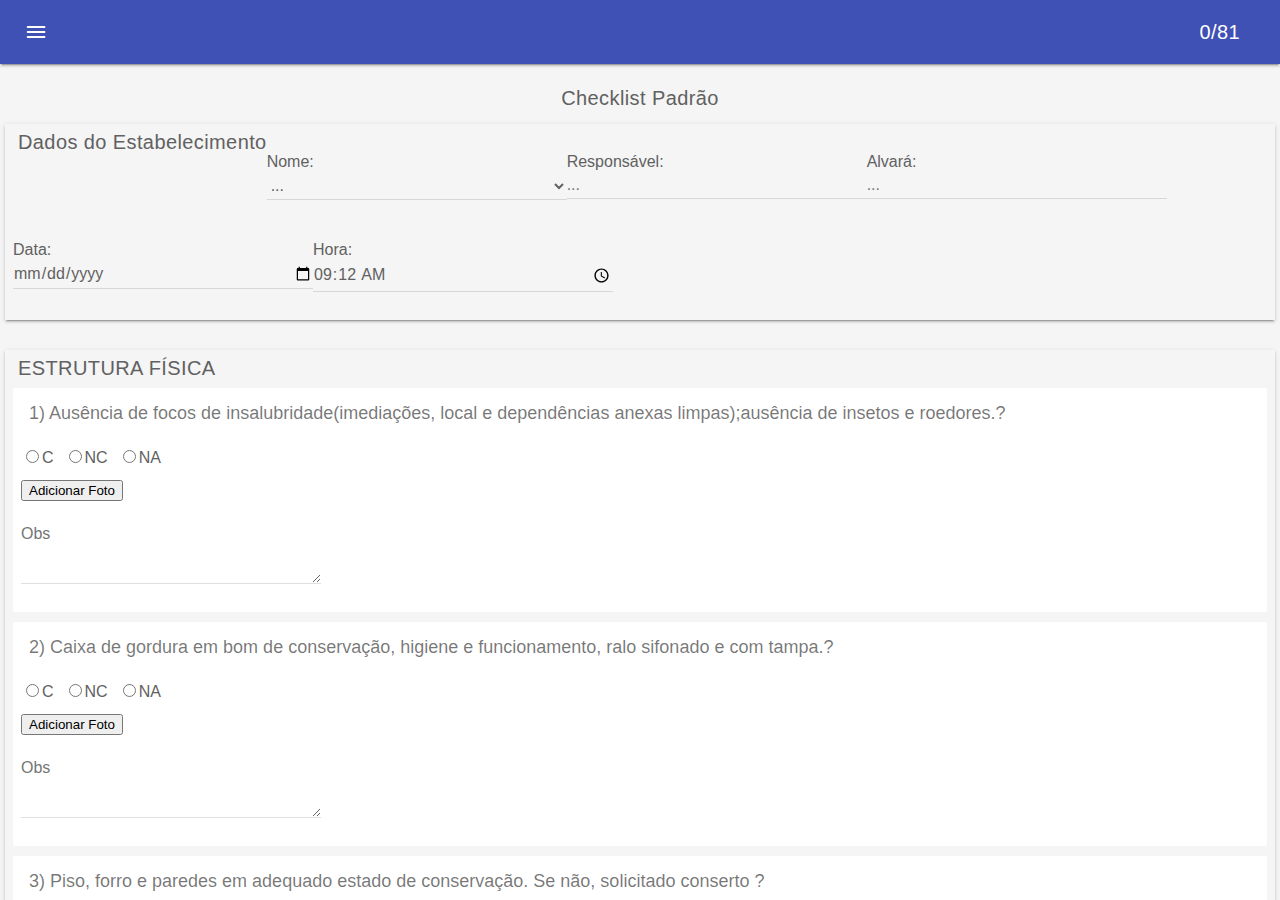
<file: checklist/index.html>
<!doctype html>
<html lang="pt-BR">
    <head>
        <meta charset="UTF-8">
        <meta name="viewport" content="width=device-width, initial-scale=1.0">
        <meta name="theme-color" content="#3f51b5">
	<meta name="mobile-web-app-capable" content="yes">
	<meta name=application-name content=Bellota>
        <title>Checklist</title>
        <link rel="stylesheet" href="https://fonts.googleapis.com/icon?family=Material+Icons">
        <link rel="stylesheet" href="css/material.min.css">
        <link rel="stylesheet" href="css/style.css">
        <link rel="manifest" href="manifest.json?v=5">
    </head>
    </head>
    <body class="mdl-demo mdl-color--grey-100 mdl-color-text--grey-700 mdl-base">
        <div class="mdl-layout mdl-js-layout mdl-layout--fixed-header">
		  <header class="mdl-layout__header">
			<div class="mdl-layout__header-row mdl-textfield--align-right">
			  <div class="mdl-layout-title mdl-layout-spacer" id="question-count">:)</div>
			</div>
		  </header>
		  <div class="mdl-layout__drawer">
			<span class="mdl-layout-title">Seções</span>
			<nav class="mdl-navigation nav-section-text" id="nav-sections"></nav>
		  </div>
        <main class="mdl-layout__content">
            <div class="mdl-layout__tab-panel is-active" id="overview">
				<center><h5 id="checklist-name"></h5></center>				
				<form name="checklist-questions" id="form-checklist">
					<div style="display:block; width:100%; text-align:center; margin-top:100px ">
					<div class="mdl-spinner mdl-js-spinner is-active is-upgraded" data-upgraded=",MaterialSpinner"><div class="mdl-spinner__layer mdl-spinner__layer-1"><div class="mdl-spinner__circle-clipper mdl-spinner__left"><div class="mdl-spinner__circle"></div></div><div class="mdl-spinner__gap-patch"><div class="mdl-spinner__circle"></div></div><div class="mdl-spinner__circle-clipper mdl-spinner__right"><div class="mdl-spinner__circle"></div></div></div><div class="mdl-spinner__layer mdl-spinner__layer-2"><div class="mdl-spinner__circle-clipper mdl-spinner__left"><div class="mdl-spinner__circle"></div></div><div class="mdl-spinner__gap-patch"><div class="mdl-spinner__circle"></div></div><div class="mdl-spinner__circle-clipper mdl-spinner__right"><div class="mdl-spinner__circle"></div></div></div><div class="mdl-spinner__layer mdl-spinner__layer-3"><div class="mdl-spinner__circle-clipper mdl-spinner__left"><div class="mdl-spinner__circle"></div></div><div class="mdl-spinner__gap-patch"><div class="mdl-spinner__circle"></div></div><div class="mdl-spinner__circle-clipper mdl-spinner__right"><div class="mdl-spinner__circle"></div></div></div><div class="mdl-spinner__layer mdl-spinner__layer-4"><div class="mdl-spinner__circle-clipper mdl-spinner__left"><div class="mdl-spinner__circle"></div></div><div class="mdl-spinner__gap-patch"><div class="mdl-spinner__circle"></div></div><div class="mdl-spinner__circle-clipper mdl-spinner__right"><div class="mdl-spinner__circle"></div></div></div></div>
					</div>					
				</form>
            </div>        
        </main>
        </div>
        <script defer src="js/material.min.js"></script>
        <script defer src="js/nunjucks.min.js"></script>
        <script defer src="js/jspdf.min.js"></script>
        <script defer src="js/jspdf.plugin.autotable.src.js"></script>
        <script defer src="js/main.js"></script>
        <script type="text/javascript">
            if('serviceWorker' in navigator){
            	navigator.serviceWorker.register('sw.js?v=2', {
            	}).then(function(reg) {
            		//document.getElementById('tesste').innerHTML = '-------> SUCCESS';
            	}, function(err) {
            		//document.getElementById('tesste').innerHTML = '-------> Faill';
            	});
            }
        </script>
    </body>
</html>
</file>
<file: checklist/css/style.css>
.section--center{
	margin:5px 5px 30px 5px;
}

.section--center .title{
	margin: 0 0 10px 5px;	
}

.mdl-card{
	margin-bottom: 10px;
	width: 100%;
}

.mdl-js-radio{
	margin-right: 10px;
}

.mdl-card__supporting-text {
	font-size: 18px;
}
</file>
<file: checklist/css/material.min.css>
/**
 * material-design-lite - Material Design Components in CSS, JS and HTML
 * @version v1.1.3
 * @license Apache-2.0
 * @copyright 2015 Google, Inc.
 * @link https://github.com/google/material-design-lite
 */
@charset "UTF-8";html{color:rgba(0,0,0,.87)}::-moz-selection{background:#b3d4fc;text-shadow:none}::selection{background:#b3d4fc;text-shadow:none}hr{display:block;height:1px;border:0;border-top:1px solid #ccc;margin:1em 0;padding:0}audio,canvas,iframe,img,svg,video{vertical-align:middle}fieldset{border:0;margin:0;padding:0}textarea{resize:vertical}.browserupgrade{margin:.2em 0;background:#ccc;color:#000;padding:.2em 0}.hidden{display:none!important}.visuallyhidden{border:0;clip:rect(0 0 0 0);height:1px;margin:-1px;overflow:hidden;padding:0;position:absolute;width:1px}.visuallyhidden.focusable:active,.visuallyhidden.focusable:focus{clip:auto;height:auto;margin:0;overflow:visible;position:static;width:auto}.invisible{visibility:hidden}.clearfix:before,.clearfix:after{content:" ";display:table}.clearfix:after{clear:both}@media print{*,*:before,*:after,*:first-letter{background:transparent!important;color:#000!important;box-shadow:none!important}a,a:visited{text-decoration:underline}a[href]:after{content:" (" attr(href)")"}abbr[title]:after{content:" (" attr(title)")"}a[href^="#"]:after,a[href^="javascript:"]:after{content:""}pre,blockquote{border:1px solid #999;page-break-inside:avoid}thead{display:table-header-group}tr,img{page-break-inside:avoid}img{max-width:100%!important}p,h2,h3{orphans:3;widows:3}h2,h3{page-break-after:avoid}}a,.mdl-accordion,.mdl-button,.mdl-card,.mdl-checkbox,.mdl-dropdown-menu,.mdl-icon-toggle,.mdl-item,.mdl-radio,.mdl-slider,.mdl-switch,.mdl-tabs__tab{-webkit-tap-highlight-color:transparent;-webkit-tap-highlight-color:rgba(255,255,255,0)}html{width:100%;height:100%;-ms-touch-action:manipulation;touch-action:manipulation}body{width:100%;min-height:100%;margin:0}main{display:block}*[hidden]{display:none!important}html,body{font-family:"Helvetica","Arial",sans-serif;font-size:14px;font-weight:400;line-height:20px}h1,h2,h3,h4,h5,h6,p{padding:0}h1 small,h2 small,h3 small,h4 small,h5 small,h6 small{font-family:"Roboto","Helvetica","Arial",sans-serif;font-weight:400;line-height:1.35;letter-spacing:-.02em;opacity:.54;font-size:.6em}h1{font-size:56px;line-height:1.35;letter-spacing:-.02em;margin:24px 0}h1,h2{font-family:"Roboto","Helvetica","Arial",sans-serif;font-weight:400}h2{font-size:45px;line-height:48px}h2,h3{margin:24px 0}h3{font-size:34px;line-height:40px}h3,h4{font-family:"Roboto","Helvetica","Arial",sans-serif;font-weight:400}h4{font-size:24px;line-height:32px;-moz-osx-font-smoothing:grayscale;margin:24px 0 16px}h5{font-size:20px;font-weight:500;line-height:1;letter-spacing:.02em}h5,h6{font-family:"Roboto","Helvetica","Arial",sans-serif;margin:24px 0 16px}h6{font-size:16px;letter-spacing:.04em}h6,p{font-weight:400;line-height:24px}p{font-size:14px;letter-spacing:0;margin:0 0 16px}a{color:#ff4081;font-weight:500}blockquote{font-family:"Roboto","Helvetica","Arial",sans-serif;position:relative;font-size:24px;font-weight:300;font-style:italic;line-height:1.35;letter-spacing:.08em}blockquote:before{position:absolute;left:-.5em;content:'“'}blockquote:after{content:'”';margin-left:-.05em}mark{background-color:#f4ff81}dt{font-weight:700}address{font-size:12px;line-height:1;font-style:normal}address,ul,ol{font-weight:400;letter-spacing:0}ul,ol{font-size:14px;line-height:24px}.mdl-typography--display-4,.mdl-typography--display-4-color-contrast{font-family:"Roboto","Helvetica","Arial",sans-serif;font-size:112px;font-weight:300;line-height:1;letter-spacing:-.04em}.mdl-typography--display-4-color-contrast{opacity:.54}.mdl-typography--display-3,.mdl-typography--display-3-color-contrast{font-family:"Roboto","Helvetica","Arial",sans-serif;font-size:56px;font-weight:400;line-height:1.35;letter-spacing:-.02em}.mdl-typography--display-3-color-contrast{opacity:.54}.mdl-typography--display-2,.mdl-typography--display-2-color-contrast{font-family:"Roboto","Helvetica","Arial",sans-serif;font-size:45px;font-weight:400;line-height:48px}.mdl-typography--display-2-color-contrast{opacity:.54}.mdl-typography--display-1,.mdl-typography--display-1-color-contrast{font-family:"Roboto","Helvetica","Arial",sans-serif;font-size:34px;font-weight:400;line-height:40px}.mdl-typography--display-1-color-contrast{opacity:.54}.mdl-typography--headline,.mdl-typography--headline-color-contrast{font-family:"Roboto","Helvetica","Arial",sans-serif;font-size:24px;font-weight:400;line-height:32px;-moz-osx-font-smoothing:grayscale}.mdl-typography--headline-color-contrast{opacity:.87}.mdl-typography--title,.mdl-typography--title-color-contrast{font-family:"Roboto","Helvetica","Arial",sans-serif;font-size:20px;font-weight:500;line-height:1;letter-spacing:.02em}.mdl-typography--title-color-contrast{opacity:.87}.mdl-typography--subhead,.mdl-typography--subhead-color-contrast{font-family:"Roboto","Helvetica","Arial",sans-serif;font-size:16px;font-weight:400;line-height:24px;letter-spacing:.04em}.mdl-typography--subhead-color-contrast{opacity:.87}.mdl-typography--body-2,.mdl-typography--body-2-color-contrast{font-size:14px;font-weight:700;line-height:24px;letter-spacing:0}.mdl-typography--body-2-color-contrast{opacity:.87}.mdl-typography--body-1,.mdl-typography--body-1-color-contrast{font-size:14px;font-weight:400;line-height:24px;letter-spacing:0}.mdl-typography--body-1-color-contrast{opacity:.87}.mdl-typography--body-2-force-preferred-font,.mdl-typography--body-2-force-preferred-font-color-contrast{font-family:"Roboto","Helvetica","Arial",sans-serif;font-size:14px;font-weight:500;line-height:24px;letter-spacing:0}.mdl-typography--body-2-force-preferred-font-color-contrast{opacity:.87}.mdl-typography--body-1-force-preferred-font,.mdl-typography--body-1-force-preferred-font-color-contrast{font-family:"Roboto","Helvetica","Arial",sans-serif;font-size:14px;font-weight:400;line-height:24px;letter-spacing:0}.mdl-typography--body-1-force-preferred-font-color-contrast{opacity:.87}.mdl-typography--caption,.mdl-typography--caption-force-preferred-font{font-size:12px;font-weight:400;line-height:1;letter-spacing:0}.mdl-typography--caption-force-preferred-font{font-family:"Roboto","Helvetica","Arial",sans-serif}.mdl-typography--caption-color-contrast,.mdl-typography--caption-force-preferred-font-color-contrast{font-size:12px;font-weight:400;line-height:1;letter-spacing:0;opacity:.54}.mdl-typography--caption-force-preferred-font-color-contrast,.mdl-typography--menu{font-family:"Roboto","Helvetica","Arial",sans-serif}.mdl-typography--menu{font-size:14px;font-weight:500;line-height:1;letter-spacing:0}.mdl-typography--menu-color-contrast{opacity:.87}.mdl-typography--menu-color-contrast,.mdl-typography--button,.mdl-typography--button-color-contrast{font-family:"Roboto","Helvetica","Arial",sans-serif;font-size:14px;font-weight:500;line-height:1;letter-spacing:0}.mdl-typography--button,.mdl-typography--button-color-contrast{text-transform:uppercase}.mdl-typography--button-color-contrast{opacity:.87}.mdl-typography--text-left{text-align:left}.mdl-typography--text-right{text-align:right}.mdl-typography--text-center{text-align:center}.mdl-typography--text-justify{text-align:justify}.mdl-typography--text-nowrap{white-space:nowrap}.mdl-typography--text-lowercase{text-transform:lowercase}.mdl-typography--text-uppercase{text-transform:uppercase}.mdl-typography--text-capitalize{text-transform:capitalize}.mdl-typography--font-thin{font-weight:200!important}.mdl-typography--font-light{font-weight:300!important}.mdl-typography--font-regular{font-weight:400!important}.mdl-typography--font-medium{font-weight:500!important}.mdl-typography--font-bold{font-weight:700!important}.mdl-typography--font-black{font-weight:900!important}.material-icons{font-family:'Material Icons';font-weight:400;font-style:normal;font-size:24px;line-height:1;letter-spacing:normal;text-transform:none;display:inline-block;word-wrap:normal;-moz-font-feature-settings:'liga';font-feature-settings:'liga';-webkit-font-feature-settings:'liga';-webkit-font-smoothing:antialiased}.mdl-color-text--red{color:#f44336 !important}.mdl-color--red{background-color:#f44336 !important}.mdl-color-text--red-50{color:#ffebee !important}.mdl-color--red-50{background-color:#ffebee !important}.mdl-color-text--red-100{color:#ffcdd2 !important}.mdl-color--red-100{background-color:#ffcdd2 !important}.mdl-color-text--red-200{color:#ef9a9a !important}.mdl-color--red-200{background-color:#ef9a9a !important}.mdl-color-text--red-300{color:#e57373 !important}.mdl-color--red-300{background-color:#e57373 !important}.mdl-color-text--red-400{color:#ef5350 !important}.mdl-color--red-400{background-color:#ef5350 !important}.mdl-color-text--red-500{color:#f44336 !important}.mdl-color--red-500{background-color:#f44336 !important}.mdl-color-text--red-600{color:#e53935 !important}.mdl-color--red-600{background-color:#e53935 !important}.mdl-color-text--red-700{color:#d32f2f !important}.mdl-color--red-700{background-color:#d32f2f !important}.mdl-color-text--red-800{color:#c62828 !important}.mdl-color--red-800{background-color:#c62828 !important}.mdl-color-text--red-900{color:#b71c1c !important}.mdl-color--red-900{background-color:#b71c1c !important}.mdl-color-text--red-A100{color:#ff8a80 !important}.mdl-color--red-A100{background-color:#ff8a80 !important}.mdl-color-text--red-A200{color:#ff5252 !important}.mdl-color--red-A200{background-color:#ff5252 !important}.mdl-color-text--red-A400{color:#ff1744 !important}.mdl-color--red-A400{background-color:#ff1744 !important}.mdl-color-text--red-A700{color:#d50000 !important}.mdl-color--red-A700{background-color:#d50000 !important}.mdl-color-text--pink{color:#e91e63 !important}.mdl-color--pink{background-color:#e91e63 !important}.mdl-color-text--pink-50{color:#fce4ec !important}.mdl-color--pink-50{background-color:#fce4ec !important}.mdl-color-text--pink-100{color:#f8bbd0 !important}.mdl-color--pink-100{background-color:#f8bbd0 !important}.mdl-color-text--pink-200{color:#f48fb1 !important}.mdl-color--pink-200{background-color:#f48fb1 !important}.mdl-color-text--pink-300{color:#f06292 !important}.mdl-color--pink-300{background-color:#f06292 !important}.mdl-color-text--pink-400{color:#ec407a !important}.mdl-color--pink-400{background-color:#ec407a !important}.mdl-color-text--pink-500{color:#e91e63 !important}.mdl-color--pink-500{background-color:#e91e63 !important}.mdl-color-text--pink-600{color:#d81b60 !important}.mdl-color--pink-600{background-color:#d81b60 !important}.mdl-color-text--pink-700{color:#c2185b !important}.mdl-color--pink-700{background-color:#c2185b !important}.mdl-color-text--pink-800{color:#ad1457 !important}.mdl-color--pink-800{background-color:#ad1457 !important}.mdl-color-text--pink-900{color:#880e4f !important}.mdl-color--pink-900{background-color:#880e4f !important}.mdl-color-text--pink-A100{color:#ff80ab !important}.mdl-color--pink-A100{background-color:#ff80ab !important}.mdl-color-text--pink-A200{color:#ff4081 !important}.mdl-color--pink-A200{background-color:#ff4081 !important}.mdl-color-text--pink-A400{color:#f50057 !important}.mdl-color--pink-A400{background-color:#f50057 !important}.mdl-color-text--pink-A700{color:#c51162 !important}.mdl-color--pink-A700{background-color:#c51162 !important}.mdl-color-text--purple{color:#9c27b0 !important}.mdl-color--purple{background-color:#9c27b0 !important}.mdl-color-text--purple-50{color:#f3e5f5 !important}.mdl-color--purple-50{background-color:#f3e5f5 !important}.mdl-color-text--purple-100{color:#e1bee7 !important}.mdl-color--purple-100{background-color:#e1bee7 !important}.mdl-color-text--purple-200{color:#ce93d8 !important}.mdl-color--purple-200{background-color:#ce93d8 !important}.mdl-color-text--purple-300{color:#ba68c8 !important}.mdl-color--purple-300{background-color:#ba68c8 !important}.mdl-color-text--purple-400{color:#ab47bc !important}.mdl-color--purple-400{background-color:#ab47bc !important}.mdl-color-text--purple-500{color:#9c27b0 !important}.mdl-color--purple-500{background-color:#9c27b0 !important}.mdl-color-text--purple-600{color:#8e24aa !important}.mdl-color--purple-600{background-color:#8e24aa !important}.mdl-color-text--purple-700{color:#7b1fa2 !important}.mdl-color--purple-700{background-color:#7b1fa2 !important}.mdl-color-text--purple-800{color:#6a1b9a !important}.mdl-color--purple-800{background-color:#6a1b9a !important}.mdl-color-text--purple-900{color:#4a148c !important}.mdl-color--purple-900{background-color:#4a148c !important}.mdl-color-text--purple-A100{color:#ea80fc !important}.mdl-color--purple-A100{background-color:#ea80fc !important}.mdl-color-text--purple-A200{color:#e040fb !important}.mdl-color--purple-A200{background-color:#e040fb !important}.mdl-color-text--purple-A400{color:#d500f9 !important}.mdl-color--purple-A400{background-color:#d500f9 !important}.mdl-color-text--purple-A700{color:#a0f !important}.mdl-color--purple-A700{background-color:#a0f !important}.mdl-color-text--deep-purple{color:#673ab7 !important}.mdl-color--deep-purple{background-color:#673ab7 !important}.mdl-color-text--deep-purple-50{color:#ede7f6 !important}.mdl-color--deep-purple-50{background-color:#ede7f6 !important}.mdl-color-text--deep-purple-100{color:#d1c4e9 !important}.mdl-color--deep-purple-100{background-color:#d1c4e9 !important}.mdl-color-text--deep-purple-200{color:#b39ddb !important}.mdl-color--deep-purple-200{background-color:#b39ddb !important}.mdl-color-text--deep-purple-300{color:#9575cd !important}.mdl-color--deep-purple-300{background-color:#9575cd !important}.mdl-color-text--deep-purple-400{color:#7e57c2 !important}.mdl-color--deep-purple-400{background-color:#7e57c2 !important}.mdl-color-text--deep-purple-500{color:#673ab7 !important}.mdl-color--deep-purple-500{background-color:#673ab7 !important}.mdl-color-text--deep-purple-600{color:#5e35b1 !important}.mdl-color--deep-purple-600{background-color:#5e35b1 !important}.mdl-color-text--deep-purple-700{color:#512da8 !important}.mdl-color--deep-purple-700{background-color:#512da8 !important}.mdl-color-text--deep-purple-800{color:#4527a0 !important}.mdl-color--deep-purple-800{background-color:#4527a0 !important}.mdl-color-text--deep-purple-900{color:#311b92 !important}.mdl-color--deep-purple-900{background-color:#311b92 !important}.mdl-color-text--deep-purple-A100{color:#b388ff !important}.mdl-color--deep-purple-A100{background-color:#b388ff !important}.mdl-color-text--deep-purple-A200{color:#7c4dff !important}.mdl-color--deep-purple-A200{background-color:#7c4dff !important}.mdl-color-text--deep-purple-A400{color:#651fff !important}.mdl-color--deep-purple-A400{background-color:#651fff !important}.mdl-color-text--deep-purple-A700{color:#6200ea !important}.mdl-color--deep-purple-A700{background-color:#6200ea !important}.mdl-color-text--indigo{color:#3f51b5 !important}.mdl-color--indigo{background-color:#3f51b5 !important}.mdl-color-text--indigo-50{color:#e8eaf6 !important}.mdl-color--indigo-50{background-color:#e8eaf6 !important}.mdl-color-text--indigo-100{color:#c5cae9 !important}.mdl-color--indigo-100{background-color:#c5cae9 !important}.mdl-color-text--indigo-200{color:#9fa8da !important}.mdl-color--indigo-200{background-color:#9fa8da !important}.mdl-color-text--indigo-300{color:#7986cb !important}.mdl-color--indigo-300{background-color:#7986cb !important}.mdl-color-text--indigo-400{color:#5c6bc0 !important}.mdl-color--indigo-400{background-color:#5c6bc0 !important}.mdl-color-text--indigo-500{color:#3f51b5 !important}.mdl-color--indigo-500{background-color:#3f51b5 !important}.mdl-color-text--indigo-600{color:#3949ab !important}.mdl-color--indigo-600{background-color:#3949ab !important}.mdl-color-text--indigo-700{color:#303f9f !important}.mdl-color--indigo-700{background-color:#303f9f !important}.mdl-color-text--indigo-800{color:#283593 !important}.mdl-color--indigo-800{background-color:#283593 !important}.mdl-color-text--indigo-900{color:#1a237e !important}.mdl-color--indigo-900{background-color:#1a237e !important}.mdl-color-text--indigo-A100{color:#8c9eff !important}.mdl-color--indigo-A100{background-color:#8c9eff !important}.mdl-color-text--indigo-A200{color:#536dfe !important}.mdl-color--indigo-A200{background-color:#536dfe !important}.mdl-color-text--indigo-A400{color:#3d5afe !important}.mdl-color--indigo-A400{background-color:#3d5afe !important}.mdl-color-text--indigo-A700{color:#304ffe !important}.mdl-color--indigo-A700{background-color:#304ffe !important}.mdl-color-text--blue{color:#2196f3 !important}.mdl-color--blue{background-color:#2196f3 !important}.mdl-color-text--blue-50{color:#e3f2fd !important}.mdl-color--blue-50{background-color:#e3f2fd !important}.mdl-color-text--blue-100{color:#bbdefb !important}.mdl-color--blue-100{background-color:#bbdefb !important}.mdl-color-text--blue-200{color:#90caf9 !important}.mdl-color--blue-200{background-color:#90caf9 !important}.mdl-color-text--blue-300{color:#64b5f6 !important}.mdl-color--blue-300{background-color:#64b5f6 !important}.mdl-color-text--blue-400{color:#42a5f5 !important}.mdl-color--blue-400{background-color:#42a5f5 !important}.mdl-color-text--blue-500{color:#2196f3 !important}.mdl-color--blue-500{background-color:#2196f3 !important}.mdl-color-text--blue-600{color:#1e88e5 !important}.mdl-color--blue-600{background-color:#1e88e5 !important}.mdl-color-text--blue-700{color:#1976d2 !important}.mdl-color--blue-700{background-color:#1976d2 !important}.mdl-color-text--blue-800{color:#1565c0 !important}.mdl-color--blue-800{background-color:#1565c0 !important}.mdl-color-text--blue-900{color:#0d47a1 !important}.mdl-color--blue-900{background-color:#0d47a1 !important}.mdl-color-text--blue-A100{color:#82b1ff !important}.mdl-color--blue-A100{background-color:#82b1ff !important}.mdl-color-text--blue-A200{color:#448aff !important}.mdl-color--blue-A200{background-color:#448aff !important}.mdl-color-text--blue-A400{color:#2979ff !important}.mdl-color--blue-A400{background-color:#2979ff !important}.mdl-color-text--blue-A700{color:#2962ff !important}.mdl-color--blue-A700{background-color:#2962ff !important}.mdl-color-text--light-blue{color:#03a9f4 !important}.mdl-color--light-blue{background-color:#03a9f4 !important}.mdl-color-text--light-blue-50{color:#e1f5fe !important}.mdl-color--light-blue-50{background-color:#e1f5fe !important}.mdl-color-text--light-blue-100{color:#b3e5fc !important}.mdl-color--light-blue-100{background-color:#b3e5fc !important}.mdl-color-text--light-blue-200{color:#81d4fa !important}.mdl-color--light-blue-200{background-color:#81d4fa !important}.mdl-color-text--light-blue-300{color:#4fc3f7 !important}.mdl-color--light-blue-300{background-color:#4fc3f7 !important}.mdl-color-text--light-blue-400{color:#29b6f6 !important}.mdl-color--light-blue-400{background-color:#29b6f6 !important}.mdl-color-text--light-blue-500{color:#03a9f4 !important}.mdl-color--light-blue-500{background-color:#03a9f4 !important}.mdl-color-text--light-blue-600{color:#039be5 !important}.mdl-color--light-blue-600{background-color:#039be5 !important}.mdl-color-text--light-blue-700{color:#0288d1 !important}.mdl-color--light-blue-700{background-color:#0288d1 !important}.mdl-color-text--light-blue-800{color:#0277bd !important}.mdl-color--light-blue-800{background-color:#0277bd !important}.mdl-color-text--light-blue-900{color:#01579b !important}.mdl-color--light-blue-900{background-color:#01579b !important}.mdl-color-text--light-blue-A100{color:#80d8ff !important}.mdl-color--light-blue-A100{background-color:#80d8ff !important}.mdl-color-text--light-blue-A200{color:#40c4ff !important}.mdl-color--light-blue-A200{background-color:#40c4ff !important}.mdl-color-text--light-blue-A400{color:#00b0ff !important}.mdl-color--light-blue-A400{background-color:#00b0ff !important}.mdl-color-text--light-blue-A700{color:#0091ea !important}.mdl-color--light-blue-A700{background-color:#0091ea !important}.mdl-color-text--cyan{color:#00bcd4 !important}.mdl-color--cyan{background-color:#00bcd4 !important}.mdl-color-text--cyan-50{color:#e0f7fa !important}.mdl-color--cyan-50{background-color:#e0f7fa !important}.mdl-color-text--cyan-100{color:#b2ebf2 !important}.mdl-color--cyan-100{background-color:#b2ebf2 !important}.mdl-color-text--cyan-200{color:#80deea !important}.mdl-color--cyan-200{background-color:#80deea !important}.mdl-color-text--cyan-300{color:#4dd0e1 !important}.mdl-color--cyan-300{background-color:#4dd0e1 !important}.mdl-color-text--cyan-400{color:#26c6da !important}.mdl-color--cyan-400{background-color:#26c6da !important}.mdl-color-text--cyan-500{color:#00bcd4 !important}.mdl-color--cyan-500{background-color:#00bcd4 !important}.mdl-color-text--cyan-600{color:#00acc1 !important}.mdl-color--cyan-600{background-color:#00acc1 !important}.mdl-color-text--cyan-700{color:#0097a7 !important}.mdl-color--cyan-700{background-color:#0097a7 !important}.mdl-color-text--cyan-800{color:#00838f !important}.mdl-color--cyan-800{background-color:#00838f !important}.mdl-color-text--cyan-900{color:#006064 !important}.mdl-color--cyan-900{background-color:#006064 !important}.mdl-color-text--cyan-A100{color:#84ffff !important}.mdl-color--cyan-A100{background-color:#84ffff !important}.mdl-color-text--cyan-A200{color:#18ffff !important}.mdl-color--cyan-A200{background-color:#18ffff !important}.mdl-color-text--cyan-A400{color:#00e5ff !important}.mdl-color--cyan-A400{background-color:#00e5ff !important}.mdl-color-text--cyan-A700{color:#00b8d4 !important}.mdl-color--cyan-A700{background-color:#00b8d4 !important}.mdl-color-text--teal{color:#009688 !important}.mdl-color--teal{background-color:#009688 !important}.mdl-color-text--teal-50{color:#e0f2f1 !important}.mdl-color--teal-50{background-color:#e0f2f1 !important}.mdl-color-text--teal-100{color:#b2dfdb !important}.mdl-color--teal-100{background-color:#b2dfdb !important}.mdl-color-text--teal-200{color:#80cbc4 !important}.mdl-color--teal-200{background-color:#80cbc4 !important}.mdl-color-text--teal-300{color:#4db6ac !important}.mdl-color--teal-300{background-color:#4db6ac !important}.mdl-color-text--teal-400{color:#26a69a !important}.mdl-color--teal-400{background-color:#26a69a !important}.mdl-color-text--teal-500{color:#009688 !important}.mdl-color--teal-500{background-color:#009688 !important}.mdl-color-text--teal-600{color:#00897b !important}.mdl-color--teal-600{background-color:#00897b !important}.mdl-color-text--teal-700{color:#00796b !important}.mdl-color--teal-700{background-color:#00796b !important}.mdl-color-text--teal-800{color:#00695c !important}.mdl-color--teal-800{background-color:#00695c !important}.mdl-color-text--teal-900{color:#004d40 !important}.mdl-color--teal-900{background-color:#004d40 !important}.mdl-color-text--teal-A100{color:#a7ffeb !important}.mdl-color--teal-A100{background-color:#a7ffeb !important}.mdl-color-text--teal-A200{color:#64ffda !important}.mdl-color--teal-A200{background-color:#64ffda !important}.mdl-color-text--teal-A400{color:#1de9b6 !important}.mdl-color--teal-A400{background-color:#1de9b6 !important}.mdl-color-text--teal-A700{color:#00bfa5 !important}.mdl-color--teal-A700{background-color:#00bfa5 !important}.mdl-color-text--green{color:#4caf50 !important}.mdl-color--green{background-color:#4caf50 !important}.mdl-color-text--green-50{color:#e8f5e9 !important}.mdl-color--green-50{background-color:#e8f5e9 !important}.mdl-color-text--green-100{color:#c8e6c9 !important}.mdl-color--green-100{background-color:#c8e6c9 !important}.mdl-color-text--green-200{color:#a5d6a7 !important}.mdl-color--green-200{background-color:#a5d6a7 !important}.mdl-color-text--green-300{color:#81c784 !important}.mdl-color--green-300{background-color:#81c784 !important}.mdl-color-text--green-400{color:#66bb6a !important}.mdl-color--green-400{background-color:#66bb6a !important}.mdl-color-text--green-500{color:#4caf50 !important}.mdl-color--green-500{background-color:#4caf50 !important}.mdl-color-text--green-600{color:#43a047 !important}.mdl-color--green-600{background-color:#43a047 !important}.mdl-color-text--green-700{color:#388e3c !important}.mdl-color--green-700{background-color:#388e3c !important}.mdl-color-text--green-800{color:#2e7d32 !important}.mdl-color--green-800{background-color:#2e7d32 !important}.mdl-color-text--green-900{color:#1b5e20 !important}.mdl-color--green-900{background-color:#1b5e20 !important}.mdl-color-text--green-A100{color:#b9f6ca !important}.mdl-color--green-A100{background-color:#b9f6ca !important}.mdl-color-text--green-A200{color:#69f0ae !important}.mdl-color--green-A200{background-color:#69f0ae !important}.mdl-color-text--green-A400{color:#00e676 !important}.mdl-color--green-A400{background-color:#00e676 !important}.mdl-color-text--green-A700{color:#00c853 !important}.mdl-color--green-A700{background-color:#00c853 !important}.mdl-color-text--light-green{color:#8bc34a !important}.mdl-color--light-green{background-color:#8bc34a !important}.mdl-color-text--light-green-50{color:#f1f8e9 !important}.mdl-color--light-green-50{background-color:#f1f8e9 !important}.mdl-color-text--light-green-100{color:#dcedc8 !important}.mdl-color--light-green-100{background-color:#dcedc8 !important}.mdl-color-text--light-green-200{color:#c5e1a5 !important}.mdl-color--light-green-200{background-color:#c5e1a5 !important}.mdl-color-text--light-green-300{color:#aed581 !important}.mdl-color--light-green-300{background-color:#aed581 !important}.mdl-color-text--light-green-400{color:#9ccc65 !important}.mdl-color--light-green-400{background-color:#9ccc65 !important}.mdl-color-text--light-green-500{color:#8bc34a !important}.mdl-color--light-green-500{background-color:#8bc34a !important}.mdl-color-text--light-green-600{color:#7cb342 !important}.mdl-color--light-green-600{background-color:#7cb342 !important}.mdl-color-text--light-green-700{color:#689f38 !important}.mdl-color--light-green-700{background-color:#689f38 !important}.mdl-color-text--light-green-800{color:#558b2f !important}.mdl-color--light-green-800{background-color:#558b2f !important}.mdl-color-text--light-green-900{color:#33691e !important}.mdl-color--light-green-900{background-color:#33691e !important}.mdl-color-text--light-green-A100{color:#ccff90 !important}.mdl-color--light-green-A100{background-color:#ccff90 !important}.mdl-color-text--light-green-A200{color:#b2ff59 !important}.mdl-color--light-green-A200{background-color:#b2ff59 !important}.mdl-color-text--light-green-A400{color:#76ff03 !important}.mdl-color--light-green-A400{background-color:#76ff03 !important}.mdl-color-text--light-green-A700{color:#64dd17 !important}.mdl-color--light-green-A700{background-color:#64dd17 !important}.mdl-color-text--lime{color:#cddc39 !important}.mdl-color--lime{background-color:#cddc39 !important}.mdl-color-text--lime-50{color:#f9fbe7 !important}.mdl-color--lime-50{background-color:#f9fbe7 !important}.mdl-color-text--lime-100{color:#f0f4c3 !important}.mdl-color--lime-100{background-color:#f0f4c3 !important}.mdl-color-text--lime-200{color:#e6ee9c !important}.mdl-color--lime-200{background-color:#e6ee9c !important}.mdl-color-text--lime-300{color:#dce775 !important}.mdl-color--lime-300{background-color:#dce775 !important}.mdl-color-text--lime-400{color:#d4e157 !important}.mdl-color--lime-400{background-color:#d4e157 !important}.mdl-color-text--lime-500{color:#cddc39 !important}.mdl-color--lime-500{background-color:#cddc39 !important}.mdl-color-text--lime-600{color:#c0ca33 !important}.mdl-color--lime-600{background-color:#c0ca33 !important}.mdl-color-text--lime-700{color:#afb42b !important}.mdl-color--lime-700{background-color:#afb42b !important}.mdl-color-text--lime-800{color:#9e9d24 !important}.mdl-color--lime-800{background-color:#9e9d24 !important}.mdl-color-text--lime-900{color:#827717 !important}.mdl-color--lime-900{background-color:#827717 !important}.mdl-color-text--lime-A100{color:#f4ff81 !important}.mdl-color--lime-A100{background-color:#f4ff81 !important}.mdl-color-text--lime-A200{color:#eeff41 !important}.mdl-color--lime-A200{background-color:#eeff41 !important}.mdl-color-text--lime-A400{color:#c6ff00 !important}.mdl-color--lime-A400{background-color:#c6ff00 !important}.mdl-color-text--lime-A700{color:#aeea00 !important}.mdl-color--lime-A700{background-color:#aeea00 !important}.mdl-color-text--yellow{color:#ffeb3b !important}.mdl-color--yellow{background-color:#ffeb3b !important}.mdl-color-text--yellow-50{color:#fffde7 !important}.mdl-color--yellow-50{background-color:#fffde7 !important}.mdl-color-text--yellow-100{color:#fff9c4 !important}.mdl-color--yellow-100{background-color:#fff9c4 !important}.mdl-color-text--yellow-200{color:#fff59d !important}.mdl-color--yellow-200{background-color:#fff59d !important}.mdl-color-text--yellow-300{color:#fff176 !important}.mdl-color--yellow-300{background-color:#fff176 !important}.mdl-color-text--yellow-400{color:#ffee58 !important}.mdl-color--yellow-400{background-color:#ffee58 !important}.mdl-color-text--yellow-500{color:#ffeb3b !important}.mdl-color--yellow-500{background-color:#ffeb3b !important}.mdl-color-text--yellow-600{color:#fdd835 !important}.mdl-color--yellow-600{background-color:#fdd835 !important}.mdl-color-text--yellow-700{color:#fbc02d !important}.mdl-color--yellow-700{background-color:#fbc02d !important}.mdl-color-text--yellow-800{color:#f9a825 !important}.mdl-color--yellow-800{background-color:#f9a825 !important}.mdl-color-text--yellow-900{color:#f57f17 !important}.mdl-color--yellow-900{background-color:#f57f17 !important}.mdl-color-text--yellow-A100{color:#ffff8d !important}.mdl-color--yellow-A100{background-color:#ffff8d !important}.mdl-color-text--yellow-A200{color:#ff0 !important}.mdl-color--yellow-A200{background-color:#ff0 !important}.mdl-color-text--yellow-A400{color:#ffea00 !important}.mdl-color--yellow-A400{background-color:#ffea00 !important}.mdl-color-text--yellow-A700{color:#ffd600 !important}.mdl-color--yellow-A700{background-color:#ffd600 !important}.mdl-color-text--amber{color:#ffc107 !important}.mdl-color--amber{background-color:#ffc107 !important}.mdl-color-text--amber-50{color:#fff8e1 !important}.mdl-color--amber-50{background-color:#fff8e1 !important}.mdl-color-text--amber-100{color:#ffecb3 !important}.mdl-color--amber-100{background-color:#ffecb3 !important}.mdl-color-text--amber-200{color:#ffe082 !important}.mdl-color--amber-200{background-color:#ffe082 !important}.mdl-color-text--amber-300{color:#ffd54f !important}.mdl-color--amber-300{background-color:#ffd54f !important}.mdl-color-text--amber-400{color:#ffca28 !important}.mdl-color--amber-400{background-color:#ffca28 !important}.mdl-color-text--amber-500{color:#ffc107 !important}.mdl-color--amber-500{background-color:#ffc107 !important}.mdl-color-text--amber-600{color:#ffb300 !important}.mdl-color--amber-600{background-color:#ffb300 !important}.mdl-color-text--amber-700{color:#ffa000 !important}.mdl-color--amber-700{background-color:#ffa000 !important}.mdl-color-text--amber-800{color:#ff8f00 !important}.mdl-color--amber-800{background-color:#ff8f00 !important}.mdl-color-text--amber-900{color:#ff6f00 !important}.mdl-color--amber-900{background-color:#ff6f00 !important}.mdl-color-text--amber-A100{color:#ffe57f !important}.mdl-color--amber-A100{background-color:#ffe57f !important}.mdl-color-text--amber-A200{color:#ffd740 !important}.mdl-color--amber-A200{background-color:#ffd740 !important}.mdl-color-text--amber-A400{color:#ffc400 !important}.mdl-color--amber-A400{background-color:#ffc400 !important}.mdl-color-text--amber-A700{color:#ffab00 !important}.mdl-color--amber-A700{background-color:#ffab00 !important}.mdl-color-text--orange{color:#ff9800 !important}.mdl-color--orange{background-color:#ff9800 !important}.mdl-color-text--orange-50{color:#fff3e0 !important}.mdl-color--orange-50{background-color:#fff3e0 !important}.mdl-color-text--orange-100{color:#ffe0b2 !important}.mdl-color--orange-100{background-color:#ffe0b2 !important}.mdl-color-text--orange-200{color:#ffcc80 !important}.mdl-color--orange-200{background-color:#ffcc80 !important}.mdl-color-text--orange-300{color:#ffb74d !important}.mdl-color--orange-300{background-color:#ffb74d !important}.mdl-color-text--orange-400{color:#ffa726 !important}.mdl-color--orange-400{background-color:#ffa726 !important}.mdl-color-text--orange-500{color:#ff9800 !important}.mdl-color--orange-500{background-color:#ff9800 !important}.mdl-color-text--orange-600{color:#fb8c00 !important}.mdl-color--orange-600{background-color:#fb8c00 !important}.mdl-color-text--orange-700{color:#f57c00 !important}.mdl-color--orange-700{background-color:#f57c00 !important}.mdl-color-text--orange-800{color:#ef6c00 !important}.mdl-color--orange-800{background-color:#ef6c00 !important}.mdl-color-text--orange-900{color:#e65100 !important}.mdl-color--orange-900{background-color:#e65100 !important}.mdl-color-text--orange-A100{color:#ffd180 !important}.mdl-color--orange-A100{background-color:#ffd180 !important}.mdl-color-text--orange-A200{color:#ffab40 !important}.mdl-color--orange-A200{background-color:#ffab40 !important}.mdl-color-text--orange-A400{color:#ff9100 !important}.mdl-color--orange-A400{background-color:#ff9100 !important}.mdl-color-text--orange-A700{color:#ff6d00 !important}.mdl-color--orange-A700{background-color:#ff6d00 !important}.mdl-color-text--deep-orange{color:#ff5722 !important}.mdl-color--deep-orange{background-color:#ff5722 !important}.mdl-color-text--deep-orange-50{color:#fbe9e7 !important}.mdl-color--deep-orange-50{background-color:#fbe9e7 !important}.mdl-color-text--deep-orange-100{color:#ffccbc !important}.mdl-color--deep-orange-100{background-color:#ffccbc !important}.mdl-color-text--deep-orange-200{color:#ffab91 !important}.mdl-color--deep-orange-200{background-color:#ffab91 !important}.mdl-color-text--deep-orange-300{color:#ff8a65 !important}.mdl-color--deep-orange-300{background-color:#ff8a65 !important}.mdl-color-text--deep-orange-400{color:#ff7043 !important}.mdl-color--deep-orange-400{background-color:#ff7043 !important}.mdl-color-text--deep-orange-500{color:#ff5722 !important}.mdl-color--deep-orange-500{background-color:#ff5722 !important}.mdl-color-text--deep-orange-600{color:#f4511e !important}.mdl-color--deep-orange-600{background-color:#f4511e !important}.mdl-color-text--deep-orange-700{color:#e64a19 !important}.mdl-color--deep-orange-700{background-color:#e64a19 !important}.mdl-color-text--deep-orange-800{color:#d84315 !important}.mdl-color--deep-orange-800{background-color:#d84315 !important}.mdl-color-text--deep-orange-900{color:#bf360c !important}.mdl-color--deep-orange-900{background-color:#bf360c !important}.mdl-color-text--deep-orange-A100{color:#ff9e80 !important}.mdl-color--deep-orange-A100{background-color:#ff9e80 !important}.mdl-color-text--deep-orange-A200{color:#ff6e40 !important}.mdl-color--deep-orange-A200{background-color:#ff6e40 !important}.mdl-color-text--deep-orange-A400{color:#ff3d00 !important}.mdl-color--deep-orange-A400{background-color:#ff3d00 !important}.mdl-color-text--deep-orange-A700{color:#dd2c00 !important}.mdl-color--deep-orange-A700{background-color:#dd2c00 !important}.mdl-color-text--brown{color:#795548 !important}.mdl-color--brown{background-color:#795548 !important}.mdl-color-text--brown-50{color:#efebe9 !important}.mdl-color--brown-50{background-color:#efebe9 !important}.mdl-color-text--brown-100{color:#d7ccc8 !important}.mdl-color--brown-100{background-color:#d7ccc8 !important}.mdl-color-text--brown-200{color:#bcaaa4 !important}.mdl-color--brown-200{background-color:#bcaaa4 !important}.mdl-color-text--brown-300{color:#a1887f !important}.mdl-color--brown-300{background-color:#a1887f !important}.mdl-color-text--brown-400{color:#8d6e63 !important}.mdl-color--brown-400{background-color:#8d6e63 !important}.mdl-color-text--brown-500{color:#795548 !important}.mdl-color--brown-500{background-color:#795548 !important}.mdl-color-text--brown-600{color:#6d4c41 !important}.mdl-color--brown-600{background-color:#6d4c41 !important}.mdl-color-text--brown-700{color:#5d4037 !important}.mdl-color--brown-700{background-color:#5d4037 !important}.mdl-color-text--brown-800{color:#4e342e !important}.mdl-color--brown-800{background-color:#4e342e !important}.mdl-color-text--brown-900{color:#3e2723 !important}.mdl-color--brown-900{background-color:#3e2723 !important}.mdl-color-text--grey{color:#9e9e9e !important}.mdl-color--grey{background-color:#9e9e9e !important}.mdl-color-text--grey-50{color:#fafafa !important}.mdl-color--grey-50{background-color:#fafafa !important}.mdl-color-text--grey-100{color:#f5f5f5 !important}.mdl-color--grey-100{background-color:#f5f5f5 !important}.mdl-color-text--grey-200{color:#eee !important}.mdl-color--grey-200{background-color:#eee !important}.mdl-color-text--grey-300{color:#e0e0e0 !important}.mdl-color--grey-300{background-color:#e0e0e0 !important}.mdl-color-text--grey-400{color:#bdbdbd !important}.mdl-color--grey-400{background-color:#bdbdbd !important}.mdl-color-text--grey-500{color:#9e9e9e !important}.mdl-color--grey-500{background-color:#9e9e9e !important}.mdl-color-text--grey-600{color:#757575 !important}.mdl-color--grey-600{background-color:#757575 !important}.mdl-color-text--grey-700{color:#616161 !important}.mdl-color--grey-700{background-color:#616161 !important}.mdl-color-text--grey-800{color:#424242 !important}.mdl-color--grey-800{background-color:#424242 !important}.mdl-color-text--grey-900{color:#212121 !important}.mdl-color--grey-900{background-color:#212121 !important}.mdl-color-text--blue-grey{color:#607d8b !important}.mdl-color--blue-grey{background-color:#607d8b !important}.mdl-color-text--blue-grey-50{color:#eceff1 !important}.mdl-color--blue-grey-50{background-color:#eceff1 !important}.mdl-color-text--blue-grey-100{color:#cfd8dc !important}.mdl-color--blue-grey-100{background-color:#cfd8dc !important}.mdl-color-text--blue-grey-200{color:#b0bec5 !important}.mdl-color--blue-grey-200{background-color:#b0bec5 !important}.mdl-color-text--blue-grey-300{color:#90a4ae !important}.mdl-color--blue-grey-300{background-color:#90a4ae !important}.mdl-color-text--blue-grey-400{color:#78909c !important}.mdl-color--blue-grey-400{background-color:#78909c !important}.mdl-color-text--blue-grey-500{color:#607d8b !important}.mdl-color--blue-grey-500{background-color:#607d8b !important}.mdl-color-text--blue-grey-600{color:#546e7a !important}.mdl-color--blue-grey-600{background-color:#546e7a !important}.mdl-color-text--blue-grey-700{color:#455a64 !important}.mdl-color--blue-grey-700{background-color:#455a64 !important}.mdl-color-text--blue-grey-800{color:#37474f !important}.mdl-color--blue-grey-800{background-color:#37474f !important}.mdl-color-text--blue-grey-900{color:#263238 !important}.mdl-color--blue-grey-900{background-color:#263238 !important}.mdl-color--black{background-color:#000 !important}.mdl-color-text--black{color:#000 !important}.mdl-color--white{background-color:#fff !important}.mdl-color-text--white{color:#fff !important}.mdl-color--primary{background-color:#3f51b5 !important}.mdl-color--primary-contrast{background-color:#fff !important}.mdl-color--primary-dark{background-color:#303f9f !important}.mdl-color--accent{background-color:#ff4081 !important}.mdl-color--accent-contrast{background-color:#fff !important}.mdl-color-text--primary{color:#3f51b5 !important}.mdl-color-text--primary-contrast{color:#fff !important}.mdl-color-text--primary-dark{color:#303f9f !important}.mdl-color-text--accent{color:#ff4081 !important}.mdl-color-text--accent-contrast{color:#fff !important}.mdl-ripple{background:#000;border-radius:50%;height:50px;left:0;opacity:0;pointer-events:none;position:absolute;top:0;-webkit-transform:translate(-50%,-50%);transform:translate(-50%,-50%);width:50px;overflow:hidden}.mdl-ripple.is-animating{transition:transform .3s cubic-bezier(0,0,.2,1),width .3s cubic-bezier(0,0,.2,1),height .3s cubic-bezier(0,0,.2,1),opacity .6s cubic-bezier(0,0,.2,1);transition:transform .3s cubic-bezier(0,0,.2,1),width .3s cubic-bezier(0,0,.2,1),height .3s cubic-bezier(0,0,.2,1),opacity .6s cubic-bezier(0,0,.2,1),-webkit-transform .3s cubic-bezier(0,0,.2,1)}.mdl-ripple.is-visible{opacity:.3}.mdl-animation--default,.mdl-animation--fast-out-slow-in{transition-timing-function:cubic-bezier(.4,0,.2,1)}.mdl-animation--linear-out-slow-in{transition-timing-function:cubic-bezier(0,0,.2,1)}.mdl-animation--fast-out-linear-in{transition-timing-function:cubic-bezier(.4,0,1,1)}.mdl-badge{position:relative;white-space:nowrap;margin-right:24px}.mdl-badge:not([data-badge]){margin-right:auto}.mdl-badge[data-badge]:after{content:attr(data-badge);display:-webkit-flex;display:-ms-flexbox;display:flex;-webkit-flex-direction:row;-ms-flex-direction:row;flex-direction:row;-webkit-flex-wrap:wrap;-ms-flex-wrap:wrap;flex-wrap:wrap;-webkit-justify-content:center;-ms-flex-pack:center;justify-content:center;-webkit-align-content:center;-ms-flex-line-pack:center;align-content:center;-webkit-align-items:center;-ms-flex-align:center;align-items:center;position:absolute;top:-11px;right:-24px;font-family:"Roboto","Helvetica","Arial",sans-serif;font-weight:600;font-size:12px;width:22px;height:22px;border-radius:50%;background:#ff4081;color:#fff}.mdl-button .mdl-badge[data-badge]:after{top:-10px;right:-5px}.mdl-badge.mdl-badge--no-background[data-badge]:after{color:#ff4081;background:rgba(255,255,255,.2);box-shadow:0 0 1px gray}.mdl-badge.mdl-badge--overlap{margin-right:10px}.mdl-badge.mdl-badge--overlap:after{right:-10px}.mdl-button{background:0 0;border:none;border-radius:2px;color:#000;position:relative;height:36px;margin:0;min-width:64px;padding:0 16px;display:inline-block;font-family:"Roboto","Helvetica","Arial",sans-serif;font-size:14px;font-weight:500;text-transform:uppercase;letter-spacing:0;overflow:hidden;will-change:box-shadow;transition:box-shadow .2s cubic-bezier(.4,0,1,1),background-color .2s cubic-bezier(.4,0,.2,1),color .2s cubic-bezier(.4,0,.2,1);outline:none;cursor:pointer;text-decoration:none;text-align:center;line-height:36px;vertical-align:middle}.mdl-button::-moz-focus-inner{border:0}.mdl-button:hover{background-color:rgba(158,158,158,.2)}.mdl-button:focus:not(:active){background-color:rgba(0,0,0,.12)}.mdl-button:active{background-color:rgba(158,158,158,.4)}.mdl-button.mdl-button--colored{color:#3f51b5}.mdl-button.mdl-button--colored:focus:not(:active){background-color:rgba(0,0,0,.12)}input.mdl-button[type="submit"]{-webkit-appearance:none}.mdl-button--raised{background:rgba(158,158,158,.2);box-shadow:0 2px 2px 0 rgba(0,0,0,.14),0 3px 1px -2px rgba(0,0,0,.2),0 1px 5px 0 rgba(0,0,0,.12)}.mdl-button--raised:active{box-shadow:0 4px 5px 0 rgba(0,0,0,.14),0 1px 10px 0 rgba(0,0,0,.12),0 2px 4px -1px rgba(0,0,0,.2);background-color:rgba(158,158,158,.4)}.mdl-button--raised:focus:not(:active){box-shadow:0 0 8px rgba(0,0,0,.18),0 8px 16px rgba(0,0,0,.36);background-color:rgba(158,158,158,.4)}.mdl-button--raised.mdl-button--colored{background:#3f51b5;color:#fff}.mdl-button--raised.mdl-button--colored:hover{background-color:#3f51b5}.mdl-button--raised.mdl-button--colored:active{background-color:#3f51b5}.mdl-button--raised.mdl-button--colored:focus:not(:active){background-color:#3f51b5}.mdl-button--raised.mdl-button--colored .mdl-ripple{background:#fff}.mdl-button--fab{border-radius:50%;font-size:24px;height:56px;margin:auto;min-width:56px;width:56px;padding:0;overflow:hidden;background:rgba(158,158,158,.2);box-shadow:0 1px 1.5px 0 rgba(0,0,0,.12),0 1px 1px 0 rgba(0,0,0,.24);position:relative;line-height:normal}.mdl-button--fab .material-icons{position:absolute;top:50%;left:50%;-webkit-transform:translate(-12px,-12px);transform:translate(-12px,-12px);line-height:24px;width:24px}.mdl-button--fab.mdl-button--mini-fab{height:40px;min-width:40px;width:40px}.mdl-button--fab .mdl-button__ripple-container{border-radius:50%;-webkit-mask-image:-webkit-radial-gradient(circle,#fff,#000)}.mdl-button--fab:active{box-shadow:0 4px 5px 0 rgba(0,0,0,.14),0 1px 10px 0 rgba(0,0,0,.12),0 2px 4px -1px rgba(0,0,0,.2);background-color:rgba(158,158,158,.4)}.mdl-button--fab:focus:not(:active){box-shadow:0 0 8px rgba(0,0,0,.18),0 8px 16px rgba(0,0,0,.36);background-color:rgba(158,158,158,.4)}.mdl-button--fab.mdl-button--colored{background:#ff4081;color:#fff}.mdl-button--fab.mdl-button--colored:hover{background-color:#ff4081}.mdl-button--fab.mdl-button--colored:focus:not(:active){background-color:#ff4081}.mdl-button--fab.mdl-button--colored:active{background-color:#ff4081}.mdl-button--fab.mdl-button--colored .mdl-ripple{background:#fff}.mdl-button--icon{border-radius:50%;font-size:24px;height:32px;margin-left:0;margin-right:0;min-width:32px;width:32px;padding:0;overflow:hidden;color:inherit;line-height:normal}.mdl-button--icon .material-icons{position:absolute;top:50%;left:50%;-webkit-transform:translate(-12px,-12px);transform:translate(-12px,-12px);line-height:24px;width:24px}.mdl-button--icon.mdl-button--mini-icon{height:24px;min-width:24px;width:24px}.mdl-button--icon.mdl-button--mini-icon .material-icons{top:0;left:0}.mdl-button--icon .mdl-button__ripple-container{border-radius:50%;-webkit-mask-image:-webkit-radial-gradient(circle,#fff,#000)}.mdl-button__ripple-container{display:block;height:100%;left:0;position:absolute;top:0;width:100%;z-index:0;overflow:hidden}.mdl-button[disabled] .mdl-button__ripple-container .mdl-ripple,.mdl-button.mdl-button--disabled .mdl-button__ripple-container .mdl-ripple{background-color:transparent}.mdl-button--primary.mdl-button--primary{color:#3f51b5}.mdl-button--primary.mdl-button--primary .mdl-ripple{background:#fff}.mdl-button--primary.mdl-button--primary.mdl-button--raised,.mdl-button--primary.mdl-button--primary.mdl-button--fab{color:#fff;background-color:#3f51b5}.mdl-button--accent.mdl-button--accent{color:#ff4081}.mdl-button--accent.mdl-button--accent .mdl-ripple{background:#fff}.mdl-button--accent.mdl-button--accent.mdl-button--raised,.mdl-button--accent.mdl-button--accent.mdl-button--fab{color:#fff;background-color:#ff4081}.mdl-button[disabled][disabled],.mdl-button.mdl-button--disabled.mdl-button--disabled{color:rgba(0,0,0,.26);cursor:default;background-color:transparent}.mdl-button--fab[disabled][disabled],.mdl-button--fab.mdl-button--disabled.mdl-button--disabled{background-color:rgba(0,0,0,.12);color:rgba(0,0,0,.26)}.mdl-button--raised[disabled][disabled],.mdl-button--raised.mdl-button--disabled.mdl-button--disabled{background-color:rgba(0,0,0,.12);color:rgba(0,0,0,.26);box-shadow:none}.mdl-button--colored[disabled][disabled],.mdl-button--colored.mdl-button--disabled.mdl-button--disabled{color:rgba(0,0,0,.26)}.mdl-button .material-icons{vertical-align:middle}.mdl-card{display:-webkit-flex;display:-ms-flexbox;display:flex;-webkit-flex-direction:column;-ms-flex-direction:column;flex-direction:column;font-size:16px;font-weight:400;min-height:200px;overflow:hidden;width:330px;z-index:1;position:relative;background:#fff;border-radius:2px;box-sizing:border-box}.mdl-card__media{background-color:#ff4081;background-repeat:repeat;background-position:50% 50%;background-size:cover;background-origin:padding-box;background-attachment:scroll;box-sizing:border-box}.mdl-card__title{-webkit-align-items:center;-ms-flex-align:center;align-items:center;color:#000;display:block;display:-webkit-flex;display:-ms-flexbox;display:flex;-webkit-justify-content:stretch;-ms-flex-pack:stretch;justify-content:stretch;line-height:normal;padding:16px;-webkit-perspective-origin:165px 56px;perspective-origin:165px 56px;-webkit-transform-origin:165px 56px;transform-origin:165px 56px;box-sizing:border-box}.mdl-card__title.mdl-card--border{border-bottom:1px solid rgba(0,0,0,.1)}.mdl-card__title-text{-webkit-align-self:flex-end;-ms-flex-item-align:end;align-self:flex-end;color:inherit;display:block;display:-webkit-flex;display:-ms-flexbox;display:flex;font-size:24px;font-weight:300;line-height:normal;overflow:hidden;-webkit-transform-origin:149px 48px;transform-origin:149px 48px;margin:0}.mdl-card__subtitle-text{font-size:14px;color:rgba(0,0,0,.54);margin:0}.mdl-card__supporting-text{color:rgba(0,0,0,.54);font-size:1rem;line-height:18px;overflow:hidden;padding:16px;width:90%}.mdl-card__actions{font-size:16px;line-height:normal;width:100%;background-color:transparent;padding:8px;box-sizing:border-box}.mdl-card__actions.mdl-card--border{border-top:1px solid rgba(0,0,0,.1)}.mdl-card--expand{-webkit-flex-grow:1;-ms-flex-positive:1;flex-grow:1}.mdl-card__menu{position:absolute;right:16px;top:16px}.mdl-checkbox{position:relative;z-index:1;vertical-align:middle;display:inline-block;box-sizing:border-box;width:100%;height:24px;margin:0;padding:0}.mdl-checkbox.is-upgraded{padding-left:24px}.mdl-checkbox__input{line-height:24px}.mdl-checkbox.is-upgraded .mdl-checkbox__input{position:absolute;width:0;height:0;margin:0;padding:0;opacity:0;-ms-appearance:none;-moz-appearance:none;-webkit-appearance:none;appearance:none;border:none}.mdl-checkbox__box-outline{position:absolute;top:3px;left:0;display:inline-block;box-sizing:border-box;width:16px;height:16px;margin:0;cursor:pointer;overflow:hidden;border:2px solid rgba(0,0,0,.54);border-radius:2px;z-index:2}.mdl-checkbox.is-checked .mdl-checkbox__box-outline{border:2px solid #3f51b5}fieldset[disabled] .mdl-checkbox .mdl-checkbox__box-outline,.mdl-checkbox.is-disabled .mdl-checkbox__box-outline{border:2px solid rgba(0,0,0,.26);cursor:auto}.mdl-checkbox__focus-helper{position:absolute;top:3px;left:0;display:inline-block;box-sizing:border-box;width:16px;height:16px;border-radius:50%;background-color:transparent}.mdl-checkbox.is-focused .mdl-checkbox__focus-helper{box-shadow:0 0 0 8px rgba(0,0,0,.1);background-color:rgba(0,0,0,.1)}.mdl-checkbox.is-focused.is-checked .mdl-checkbox__focus-helper{box-shadow:0 0 0 8px rgba(63,81,181,.26);background-color:rgba(63,81,181,.26)}.mdl-checkbox__tick-outline{position:absolute;top:0;left:0;height:100%;width:100%;-webkit-mask:url("[data-uri]");mask:url("[data-uri]");background:0 0;transition-duration:.28s;transition-timing-function:cubic-bezier(.4,0,.2,1);transition-property:background}.mdl-checkbox.is-checked .mdl-checkbox__tick-outline{background:#3f51b5 url("[data-uri]")}fieldset[disabled] .mdl-checkbox.is-checked .mdl-checkbox__tick-outline,.mdl-checkbox.is-checked.is-disabled .mdl-checkbox__tick-outline{background:rgba(0,0,0,.26)url("[data-uri]")}.mdl-checkbox__label{position:relative;cursor:pointer;font-size:16px;line-height:24px;margin:0}fieldset[disabled] .mdl-checkbox .mdl-checkbox__label,.mdl-checkbox.is-disabled .mdl-checkbox__label{color:rgba(0,0,0,.26);cursor:auto}.mdl-checkbox__ripple-container{position:absolute;z-index:2;top:-6px;left:-10px;box-sizing:border-box;width:36px;height:36px;border-radius:50%;cursor:pointer;overflow:hidden;-webkit-mask-image:-webkit-radial-gradient(circle,#fff,#000)}.mdl-checkbox__ripple-container .mdl-ripple{background:#3f51b5}fieldset[disabled] .mdl-checkbox .mdl-checkbox__ripple-container,.mdl-checkbox.is-disabled .mdl-checkbox__ripple-container{cursor:auto}fieldset[disabled] .mdl-checkbox .mdl-checkbox__ripple-container .mdl-ripple,.mdl-checkbox.is-disabled .mdl-checkbox__ripple-container .mdl-ripple{background:0 0}.mdl-data-table{position:relative;border:1px solid rgba(0,0,0,.12);border-collapse:collapse;white-space:nowrap;font-size:13px;background-color:#fff}.mdl-data-table thead{padding-bottom:3px}.mdl-data-table thead .mdl-data-table__select{margin-top:0}.mdl-data-table tbody tr{position:relative;height:48px;transition-duration:.28s;transition-timing-function:cubic-bezier(.4,0,.2,1);transition-property:background-color}.mdl-data-table tbody tr.is-selected{background-color:#e0e0e0}.mdl-data-table tbody tr:hover{background-color:#eee}.mdl-data-table td{text-align:right}.mdl-data-table th{padding:0 18px 12px 18px;text-align:right}.mdl-data-table td:first-of-type,.mdl-data-table th:first-of-type{padding-left:24px}.mdl-data-table td:last-of-type,.mdl-data-table th:last-of-type{padding-right:24px}.mdl-data-table td{position:relative;height:48px;border-top:1px solid rgba(0,0,0,.12);border-bottom:1px solid rgba(0,0,0,.12);padding:12px 18px;box-sizing:border-box}.mdl-data-table td,.mdl-data-table td .mdl-data-table__select{vertical-align:middle}.mdl-data-table th{position:relative;vertical-align:bottom;text-overflow:ellipsis;font-weight:700;line-height:24px;letter-spacing:0;height:48px;font-size:12px;color:rgba(0,0,0,.54);padding-bottom:8px;box-sizing:border-box}.mdl-data-table th.mdl-data-table__header--sorted-ascending,.mdl-data-table th.mdl-data-table__header--sorted-descending{color:rgba(0,0,0,.87)}.mdl-data-table th.mdl-data-table__header--sorted-ascending:before,.mdl-data-table th.mdl-data-table__header--sorted-descending:before{font-family:'Material Icons';font-weight:400;font-style:normal;line-height:1;letter-spacing:normal;text-transform:none;display:inline-block;word-wrap:normal;-moz-font-feature-settings:'liga';font-feature-settings:'liga';-webkit-font-feature-settings:'liga';-webkit-font-smoothing:antialiased;font-size:16px;content:"\e5d8";margin-right:5px;vertical-align:sub}.mdl-data-table th.mdl-data-table__header--sorted-ascending:hover,.mdl-data-table th.mdl-data-table__header--sorted-descending:hover{cursor:pointer}.mdl-data-table th.mdl-data-table__header--sorted-ascending:hover:before,.mdl-data-table th.mdl-data-table__header--sorted-descending:hover:before{color:rgba(0,0,0,.26)}.mdl-data-table th.mdl-data-table__header--sorted-descending:before{content:"\e5db"}.mdl-data-table__select{width:16px}.mdl-data-table__cell--non-numeric.mdl-data-table__cell--non-numeric{text-align:left}.mdl-dialog{border:none;box-shadow:0 9px 46px 8px rgba(0,0,0,.14),0 11px 15px -7px rgba(0,0,0,.12),0 24px 38px 3px rgba(0,0,0,.2);width:280px}.mdl-dialog__title{padding:24px 24px 0;margin:0;font-size:2.5rem}.mdl-dialog__actions{padding:8px 8px 8px 24px;display:-webkit-flex;display:-ms-flexbox;display:flex;-webkit-flex-direction:row-reverse;-ms-flex-direction:row-reverse;flex-direction:row-reverse;-webkit-flex-wrap:wrap;-ms-flex-wrap:wrap;flex-wrap:wrap}.mdl-dialog__actions>*{margin-right:8px;height:36px}.mdl-dialog__actions>*:first-child{margin-right:0}.mdl-dialog__actions--full-width{padding:0 0 8px}.mdl-dialog__actions--full-width>*{height:48px;-webkit-flex:0 0 100%;-ms-flex:0 0 100%;flex:0 0 100%;padding-right:16px;margin-right:0;text-align:right}.mdl-dialog__content{padding:20px 24px 24px;color:rgba(0,0,0,.54)}.mdl-mega-footer{padding:16px 40px;color:#9e9e9e;background-color:#424242}.mdl-mega-footer--top-section:after,.mdl-mega-footer--middle-section:after,.mdl-mega-footer--bottom-section:after,.mdl-mega-footer__top-section:after,.mdl-mega-footer__middle-section:after,.mdl-mega-footer__bottom-section:after{content:'';display:block;clear:both}.mdl-mega-footer--left-section,.mdl-mega-footer__left-section,.mdl-mega-footer--right-section,.mdl-mega-footer__right-section{margin-bottom:16px}.mdl-mega-footer--right-section a,.mdl-mega-footer__right-section a{display:block;margin-bottom:16px;color:inherit;text-decoration:none}@media screen and (min-width:760px){.mdl-mega-footer--left-section,.mdl-mega-footer__left-section{float:left}.mdl-mega-footer--right-section,.mdl-mega-footer__right-section{float:right}.mdl-mega-footer--right-section a,.mdl-mega-footer__right-section a{display:inline-block;margin-left:16px;line-height:36px;vertical-align:middle}}.mdl-mega-footer--social-btn,.mdl-mega-footer__social-btn{width:36px;height:36px;padding:0;margin:0;background-color:#9e9e9e;border:none}.mdl-mega-footer--drop-down-section,.mdl-mega-footer__drop-down-section{display:block;position:relative}@media screen and (min-width:760px){.mdl-mega-footer--drop-down-section,.mdl-mega-footer__drop-down-section{width:33%}.mdl-mega-footer--drop-down-section:nth-child(1),.mdl-mega-footer--drop-down-section:nth-child(2),.mdl-mega-footer__drop-down-section:nth-child(1),.mdl-mega-footer__drop-down-section:nth-child(2){float:left}.mdl-mega-footer--drop-down-section:nth-child(3),.mdl-mega-footer__drop-down-section:nth-child(3){float:right}.mdl-mega-footer--drop-down-section:nth-child(3):after,.mdl-mega-footer__drop-down-section:nth-child(3):after{clear:right}.mdl-mega-footer--drop-down-section:nth-child(4),.mdl-mega-footer__drop-down-section:nth-child(4){clear:right;float:right}.mdl-mega-footer--middle-section:after,.mdl-mega-footer__middle-section:after{content:'';display:block;clear:both}.mdl-mega-footer--bottom-section,.mdl-mega-footer__bottom-section{padding-top:0}}@media screen and (min-width:1024px){.mdl-mega-footer--drop-down-section,.mdl-mega-footer--drop-down-section:nth-child(3),.mdl-mega-footer--drop-down-section:nth-child(4),.mdl-mega-footer__drop-down-section,.mdl-mega-footer__drop-down-section:nth-child(3),.mdl-mega-footer__drop-down-section:nth-child(4){width:24%;float:left}}.mdl-mega-footer--heading-checkbox,.mdl-mega-footer__heading-checkbox{position:absolute;width:100%;height:55.8px;padding:32px;margin:-16px 0 0;cursor:pointer;z-index:1;opacity:0}.mdl-mega-footer--heading-checkbox+.mdl-mega-footer--heading:after,.mdl-mega-footer--heading-checkbox+.mdl-mega-footer__heading:after,.mdl-mega-footer__heading-checkbox+.mdl-mega-footer--heading:after,.mdl-mega-footer__heading-checkbox+.mdl-mega-footer__heading:after{font-family:'Material Icons';content:'\E5CE'}.mdl-mega-footer--heading-checkbox:checked~.mdl-mega-footer--link-list,.mdl-mega-footer--heading-checkbox:checked~.mdl-mega-footer__link-list,.mdl-mega-footer--heading-checkbox:checked+.mdl-mega-footer--heading+.mdl-mega-footer--link-list,.mdl-mega-footer--heading-checkbox:checked+.mdl-mega-footer__heading+.mdl-mega-footer__link-list,.mdl-mega-footer__heading-checkbox:checked~.mdl-mega-footer--link-list,.mdl-mega-footer__heading-checkbox:checked~.mdl-mega-footer__link-list,.mdl-mega-footer__heading-checkbox:checked+.mdl-mega-footer--heading+.mdl-mega-footer--link-list,.mdl-mega-footer__heading-checkbox:checked+.mdl-mega-footer__heading+.mdl-mega-footer__link-list{display:none}.mdl-mega-footer--heading-checkbox:checked+.mdl-mega-footer--heading:after,.mdl-mega-footer--heading-checkbox:checked+.mdl-mega-footer__heading:after,.mdl-mega-footer__heading-checkbox:checked+.mdl-mega-footer--heading:after,.mdl-mega-footer__heading-checkbox:checked+.mdl-mega-footer__heading:after{font-family:'Material Icons';content:'\E5CF'}.mdl-mega-footer--heading,.mdl-mega-footer__heading{position:relative;width:100%;padding-right:39.8px;margin-bottom:16px;box-sizing:border-box;font-size:14px;line-height:23.8px;font-weight:500;white-space:nowrap;text-overflow:ellipsis;overflow:hidden;color:#e0e0e0}.mdl-mega-footer--heading:after,.mdl-mega-footer__heading:after{content:'';position:absolute;top:0;right:0;display:block;width:23.8px;height:23.8px;background-size:cover}.mdl-mega-footer--link-list,.mdl-mega-footer__link-list{list-style:none;padding:0;margin:0 0 32px}.mdl-mega-footer--link-list:after,.mdl-mega-footer__link-list:after{clear:both;display:block;content:''}.mdl-mega-footer--link-list li,.mdl-mega-footer__link-list li{font-size:14px;font-weight:400;letter-spacing:0;line-height:20px}.mdl-mega-footer--link-list a,.mdl-mega-footer__link-list a{color:inherit;text-decoration:none;white-space:nowrap}@media screen and (min-width:760px){.mdl-mega-footer--heading-checkbox,.mdl-mega-footer__heading-checkbox{display:none}.mdl-mega-footer--heading-checkbox+.mdl-mega-footer--heading:after,.mdl-mega-footer--heading-checkbox+.mdl-mega-footer__heading:after,.mdl-mega-footer__heading-checkbox+.mdl-mega-footer--heading:after,.mdl-mega-footer__heading-checkbox+.mdl-mega-footer__heading:after{content:''}.mdl-mega-footer--heading-checkbox:checked~.mdl-mega-footer--link-list,.mdl-mega-footer--heading-checkbox:checked~.mdl-mega-footer__link-list,.mdl-mega-footer--heading-checkbox:checked+.mdl-mega-footer__heading+.mdl-mega-footer__link-list,.mdl-mega-footer--heading-checkbox:checked+.mdl-mega-footer--heading+.mdl-mega-footer--link-list,.mdl-mega-footer__heading-checkbox:checked~.mdl-mega-footer--link-list,.mdl-mega-footer__heading-checkbox:checked~.mdl-mega-footer__link-list,.mdl-mega-footer__heading-checkbox:checked+.mdl-mega-footer__heading+.mdl-mega-footer__link-list,.mdl-mega-footer__heading-checkbox:checked+.mdl-mega-footer--heading+.mdl-mega-footer--link-list{display:block}.mdl-mega-footer--heading-checkbox:checked+.mdl-mega-footer--heading:after,.mdl-mega-footer--heading-checkbox:checked+.mdl-mega-footer__heading:after,.mdl-mega-footer__heading-checkbox:checked+.mdl-mega-footer--heading:after,.mdl-mega-footer__heading-checkbox:checked+.mdl-mega-footer__heading:after{content:''}}.mdl-mega-footer--bottom-section,.mdl-mega-footer__bottom-section{padding-top:16px;margin-bottom:16px}.mdl-logo{margin-bottom:16px;color:#fff}.mdl-mega-footer--bottom-section .mdl-mega-footer--link-list li,.mdl-mega-footer__bottom-section .mdl-mega-footer__link-list li{float:left;margin-bottom:0;margin-right:16px}@media screen and (min-width:760px){.mdl-logo{float:left;margin-bottom:0;margin-right:16px}}.mdl-mini-footer{display:-webkit-flex;display:-ms-flexbox;display:flex;-webkit-flex-flow:row wrap;-ms-flex-flow:row wrap;flex-flow:row wrap;-webkit-justify-content:space-between;-ms-flex-pack:justify;justify-content:space-between;padding:32px 16px;color:#9e9e9e;background-color:#424242}.mdl-mini-footer:after{content:'';display:block}.mdl-mini-footer .mdl-logo{line-height:36px}.mdl-mini-footer--link-list,.mdl-mini-footer__link-list{display:-webkit-flex;display:-ms-flexbox;display:flex;-webkit-flex-flow:row nowrap;-ms-flex-flow:row nowrap;flex-flow:row nowrap;list-style:none;margin:0;padding:0}.mdl-mini-footer--link-list li,.mdl-mini-footer__link-list li{margin-bottom:0;margin-right:16px}@media screen and (min-width:760px){.mdl-mini-footer--link-list li,.mdl-mini-footer__link-list li{line-height:36px}}.mdl-mini-footer--link-list a,.mdl-mini-footer__link-list a{color:inherit;text-decoration:none;white-space:nowrap}.mdl-mini-footer--left-section,.mdl-mini-footer__left-section{display:inline-block;-webkit-order:0;-ms-flex-order:0;order:0}.mdl-mini-footer--right-section,.mdl-mini-footer__right-section{display:inline-block;-webkit-order:1;-ms-flex-order:1;order:1}.mdl-mini-footer--social-btn,.mdl-mini-footer__social-btn{width:36px;height:36px;padding:0;margin:0;background-color:#9e9e9e;border:none}.mdl-icon-toggle{position:relative;z-index:1;vertical-align:middle;display:inline-block;height:32px;margin:0;padding:0}.mdl-icon-toggle__input{line-height:32px}.mdl-icon-toggle.is-upgraded .mdl-icon-toggle__input{position:absolute;width:0;height:0;margin:0;padding:0;opacity:0;-ms-appearance:none;-moz-appearance:none;-webkit-appearance:none;appearance:none;border:none}.mdl-icon-toggle__label{display:inline-block;position:relative;cursor:pointer;height:32px;width:32px;min-width:32px;color:#616161;border-radius:50%;padding:0;margin-left:0;margin-right:0;text-align:center;background-color:transparent;will-change:background-color;transition:background-color .2s cubic-bezier(.4,0,.2,1),color .2s cubic-bezier(.4,0,.2,1)}.mdl-icon-toggle__label.material-icons{line-height:32px;font-size:24px}.mdl-icon-toggle.is-checked .mdl-icon-toggle__label{color:#3f51b5}.mdl-icon-toggle.is-disabled .mdl-icon-toggle__label{color:rgba(0,0,0,.26);cursor:auto;transition:none}.mdl-icon-toggle.is-focused .mdl-icon-toggle__label{background-color:rgba(0,0,0,.12)}.mdl-icon-toggle.is-focused.is-checked .mdl-icon-toggle__label{background-color:rgba(63,81,181,.26)}.mdl-icon-toggle__ripple-container{position:absolute;z-index:2;top:-2px;left:-2px;box-sizing:border-box;width:36px;height:36px;border-radius:50%;cursor:pointer;overflow:hidden;-webkit-mask-image:-webkit-radial-gradient(circle,#fff,#000)}.mdl-icon-toggle__ripple-container .mdl-ripple{background:#616161}.mdl-icon-toggle.is-disabled .mdl-icon-toggle__ripple-container{cursor:auto}.mdl-icon-toggle.is-disabled .mdl-icon-toggle__ripple-container .mdl-ripple{background:0 0}.mdl-list{display:block;padding:8px 0;list-style:none}.mdl-list__item{font-family:"Roboto","Helvetica","Arial",sans-serif;font-size:16px;font-weight:400;letter-spacing:.04em;line-height:1;min-height:48px;-webkit-flex-direction:row;-ms-flex-direction:row;flex-direction:row;-webkit-flex-wrap:nowrap;-ms-flex-wrap:nowrap;flex-wrap:nowrap;padding:16px;cursor:default;color:rgba(0,0,0,.87);overflow:hidden}.mdl-list__item,.mdl-list__item .mdl-list__item-primary-content{box-sizing:border-box;display:-webkit-flex;display:-ms-flexbox;display:flex;-webkit-align-items:center;-ms-flex-align:center;align-items:center}.mdl-list__item .mdl-list__item-primary-content{-webkit-order:0;-ms-flex-order:0;order:0;-webkit-flex-grow:2;-ms-flex-positive:2;flex-grow:2;text-decoration:none}.mdl-list__item .mdl-list__item-primary-content .mdl-list__item-icon{margin-right:32px}.mdl-list__item .mdl-list__item-primary-content .mdl-list__item-avatar{margin-right:16px}.mdl-list__item .mdl-list__item-secondary-content{display:-webkit-flex;display:-ms-flexbox;display:flex;-webkit-flex-flow:column;-ms-flex-flow:column;flex-flow:column;-webkit-align-items:flex-end;-ms-flex-align:end;align-items:flex-end;margin-left:16px}.mdl-list__item .mdl-list__item-secondary-content .mdl-list__item-secondary-action label{display:inline}.mdl-list__item .mdl-list__item-secondary-content .mdl-list__item-secondary-info{font-size:12px;font-weight:400;line-height:1;letter-spacing:0;color:rgba(0,0,0,.54)}.mdl-list__item .mdl-list__item-secondary-content .mdl-list__item-sub-header{padding:0 0 0 16px}.mdl-list__item-icon,.mdl-list__item-icon.material-icons{height:24px;width:24px;font-size:24px;box-sizing:border-box;color:#757575}.mdl-list__item-avatar,.mdl-list__item-avatar.material-icons{height:40px;width:40px;box-sizing:border-box;border-radius:50%;background-color:#757575;font-size:40px;color:#fff}.mdl-list__item--two-line{height:72px}.mdl-list__item--two-line .mdl-list__item-primary-content{height:36px;line-height:20px;display:block}.mdl-list__item--two-line .mdl-list__item-primary-content .mdl-list__item-avatar{float:left}.mdl-list__item--two-line .mdl-list__item-primary-content .mdl-list__item-icon{float:left;margin-top:6px}.mdl-list__item--two-line .mdl-list__item-primary-content .mdl-list__item-secondary-content{height:36px}.mdl-list__item--two-line .mdl-list__item-primary-content .mdl-list__item-sub-title{font-size:14px;font-weight:400;letter-spacing:0;line-height:18px;color:rgba(0,0,0,.54);display:block;padding:0}.mdl-list__item--three-line{height:88px}.mdl-list__item--three-line .mdl-list__item-primary-content{height:52px;line-height:20px;display:block}.mdl-list__item--three-line .mdl-list__item-primary-content .mdl-list__item-avatar,.mdl-list__item--three-line .mdl-list__item-primary-content .mdl-list__item-icon{float:left}.mdl-list__item--three-line .mdl-list__item-secondary-content{height:52px}.mdl-list__item--three-line .mdl-list__item-text-body{font-size:14px;font-weight:400;letter-spacing:0;line-height:18px;height:52px;color:rgba(0,0,0,.54);display:block;padding:0}.mdl-menu__container{display:block;margin:0;padding:0;border:none;position:absolute;overflow:visible;height:0;width:0;visibility:hidden;z-index:-1}.mdl-menu__container.is-visible,.mdl-menu__container.is-animating{z-index:999;visibility:visible}.mdl-menu__outline{display:block;background:#fff;margin:0;padding:0;border:none;border-radius:2px;position:absolute;top:0;left:0;overflow:hidden;opacity:0;-webkit-transform:scale(0);transform:scale(0);-webkit-transform-origin:0 0;transform-origin:0 0;box-shadow:0 2px 2px 0 rgba(0,0,0,.14),0 3px 1px -2px rgba(0,0,0,.2),0 1px 5px 0 rgba(0,0,0,.12);will-change:transform;transition:transform .3s cubic-bezier(.4,0,.2,1),opacity .2s cubic-bezier(.4,0,.2,1);transition:transform .3s cubic-bezier(.4,0,.2,1),opacity .2s cubic-bezier(.4,0,.2,1),-webkit-transform .3s cubic-bezier(.4,0,.2,1);z-index:-1}.mdl-menu__container.is-visible .mdl-menu__outline{opacity:1;-webkit-transform:scale(1);transform:scale(1);z-index:999}.mdl-menu__outline.mdl-menu--bottom-right{-webkit-transform-origin:100% 0;transform-origin:100% 0}.mdl-menu__outline.mdl-menu--top-left{-webkit-transform-origin:0 100%;transform-origin:0 100%}.mdl-menu__outline.mdl-menu--top-right{-webkit-transform-origin:100% 100%;transform-origin:100% 100%}.mdl-menu{position:absolute;list-style:none;top:0;left:0;height:auto;width:auto;min-width:124px;padding:8px 0;margin:0;opacity:0;clip:rect(0 0 0 0);z-index:-1}.mdl-menu__container.is-visible .mdl-menu{opacity:1;z-index:999}.mdl-menu.is-animating{transition:opacity .2s cubic-bezier(.4,0,.2,1),clip .3s cubic-bezier(.4,0,.2,1)}.mdl-menu.mdl-menu--bottom-right{left:auto;right:0}.mdl-menu.mdl-menu--top-left{top:auto;bottom:0}.mdl-menu.mdl-menu--top-right{top:auto;left:auto;bottom:0;right:0}.mdl-menu.mdl-menu--unaligned{top:auto;left:auto}.mdl-menu__item{display:block;border:none;color:rgba(0,0,0,.87);background-color:transparent;text-align:left;margin:0;padding:0 16px;outline-color:#bdbdbd;position:relative;overflow:hidden;font-size:14px;font-weight:400;letter-spacing:0;text-decoration:none;cursor:pointer;height:48px;line-height:48px;white-space:nowrap;opacity:0;transition:opacity .2s cubic-bezier(.4,0,.2,1);-webkit-user-select:none;-moz-user-select:none;-ms-user-select:none;user-select:none}.mdl-menu__container.is-visible .mdl-menu__item{opacity:1}.mdl-menu__item::-moz-focus-inner{border:0}.mdl-menu__item--full-bleed-divider{border-bottom:1px solid rgba(0,0,0,.12)}.mdl-menu__item[disabled],.mdl-menu__item[data-mdl-disabled]{color:#bdbdbd;background-color:transparent;cursor:auto}.mdl-menu__item[disabled]:hover,.mdl-menu__item[data-mdl-disabled]:hover{background-color:transparent}.mdl-menu__item[disabled]:focus,.mdl-menu__item[data-mdl-disabled]:focus{background-color:transparent}.mdl-menu__item[disabled] .mdl-ripple,.mdl-menu__item[data-mdl-disabled] .mdl-ripple{background:0 0}.mdl-menu__item:hover{background-color:#eee}.mdl-menu__item:focus{outline:none;background-color:#eee}.mdl-menu__item:active{background-color:#e0e0e0}.mdl-menu__item--ripple-container{display:block;height:100%;left:0;position:absolute;top:0;width:100%;z-index:0;overflow:hidden}.mdl-progress{display:block;position:relative;height:4px;width:500px;max-width:100%}.mdl-progress>.bar{display:block;position:absolute;top:0;bottom:0;width:0%;transition:width .2s cubic-bezier(.4,0,.2,1)}.mdl-progress>.progressbar{background-color:#3f51b5;z-index:1;left:0}.mdl-progress>.bufferbar{background-image:linear-gradient(to right,rgba(255,255,255,.7),rgba(255,255,255,.7)),linear-gradient(to right,#3f51b5 ,#3f51b5);z-index:0;left:0}.mdl-progress>.auxbar{right:0}@supports (-webkit-appearance:none){.mdl-progress:not(.mdl-progress--indeterminate):not(.mdl-progress--indeterminate)>.auxbar,.mdl-progress:not(.mdl-progress__indeterminate):not(.mdl-progress__indeterminate)>.auxbar{background-image:linear-gradient(to right,rgba(255,255,255,.7),rgba(255,255,255,.7)),linear-gradient(to right,#3f51b5 ,#3f51b5);-webkit-mask:url("[data-uri]");mask:url("[data-uri]")}}.mdl-progress:not(.mdl-progress--indeterminate)>.auxbar,.mdl-progress:not(.mdl-progress__indeterminate)>.auxbar{background-image:linear-gradient(to right,rgba(255,255,255,.9),rgba(255,255,255,.9)),linear-gradient(to right,#3f51b5 ,#3f51b5)}.mdl-progress.mdl-progress--indeterminate>.bar1,.mdl-progress.mdl-progress__indeterminate>.bar1{-webkit-animation-name:indeterminate1;animation-name:indeterminate1}.mdl-progress.mdl-progress--indeterminate>.bar1,.mdl-progress.mdl-progress__indeterminate>.bar1,.mdl-progress.mdl-progress--indeterminate>.bar3,.mdl-progress.mdl-progress__indeterminate>.bar3{background-color:#3f51b5;-webkit-animation-duration:2s;animation-duration:2s;-webkit-animation-iteration-count:infinite;animation-iteration-count:infinite;-webkit-animation-timing-function:linear;animation-timing-function:linear}.mdl-progress.mdl-progress--indeterminate>.bar3,.mdl-progress.mdl-progress__indeterminate>.bar3{background-image:none;-webkit-animation-name:indeterminate2;animation-name:indeterminate2}@-webkit-keyframes indeterminate1{0%{left:0%;width:0%}50%{left:25%;width:75%}75%{left:100%;width:0%}}@keyframes indeterminate1{0%{left:0%;width:0%}50%{left:25%;width:75%}75%{left:100%;width:0%}}@-webkit-keyframes indeterminate2{0%,50%{left:0%;width:0%}75%{left:0%;width:25%}100%{left:100%;width:0%}}@keyframes indeterminate2{0%,50%{left:0%;width:0%}75%{left:0%;width:25%}100%{left:100%;width:0%}}.mdl-navigation{display:-webkit-flex;display:-ms-flexbox;display:flex;-webkit-flex-wrap:nowrap;-ms-flex-wrap:nowrap;flex-wrap:nowrap;box-sizing:border-box}.mdl-navigation__link{color:#424242;text-decoration:none;margin:0;font-size:14px;font-weight:400;line-height:24px;letter-spacing:0;opacity:.87}.mdl-navigation__link .material-icons{vertical-align:middle}.mdl-layout{width:100%;height:100%;display:-webkit-flex;display:-ms-flexbox;display:flex;-webkit-flex-direction:column;-ms-flex-direction:column;flex-direction:column;overflow-y:auto;overflow-x:hidden;position:relative;-webkit-overflow-scrolling:touch}.mdl-layout.is-small-screen .mdl-layout--large-screen-only{display:none}.mdl-layout:not(.is-small-screen) .mdl-layout--small-screen-only{display:none}.mdl-layout__container{position:absolute;width:100%;height:100%}.mdl-layout__title,.mdl-layout-title{display:block;position:relative;font-family:"Roboto","Helvetica","Arial",sans-serif;font-size:20px;line-height:1;letter-spacing:.02em;font-weight:400;box-sizing:border-box}.mdl-layout-spacer{-webkit-flex-grow:1;-ms-flex-positive:1;flex-grow:1}.mdl-layout__drawer{display:-webkit-flex;display:-ms-flexbox;display:flex;-webkit-flex-direction:column;-ms-flex-direction:column;flex-direction:column;-webkit-flex-wrap:nowrap;-ms-flex-wrap:nowrap;flex-wrap:nowrap;width:240px;height:100%;max-height:100%;position:absolute;top:0;left:0;box-shadow:0 2px 2px 0 rgba(0,0,0,.14),0 3px 1px -2px rgba(0,0,0,.2),0 1px 5px 0 rgba(0,0,0,.12);box-sizing:border-box;border-right:1px solid #e0e0e0;background:#fafafa;-webkit-transform:translateX(-250px);transform:translateX(-250px);-webkit-transform-style:preserve-3d;transform-style:preserve-3d;will-change:transform;transition-duration:.2s;transition-timing-function:cubic-bezier(.4,0,.2,1);transition-property:transform;transition-property:transform,-webkit-transform;color:#424242;overflow:visible;overflow-y:auto;z-index:5}.mdl-layout__drawer.is-visible{-webkit-transform:translateX(0);transform:translateX(0)}.mdl-layout__drawer.is-visible~.mdl-layout__content.mdl-layout__content{overflow:hidden}.mdl-layout__drawer>*{-webkit-flex-shrink:0;-ms-flex-negative:0;flex-shrink:0}.mdl-layout__drawer>.mdl-layout__title,.mdl-layout__drawer>.mdl-layout-title{line-height:64px;padding-left:40px}@media screen and (max-width:1024px){.mdl-layout__drawer>.mdl-layout__title,.mdl-layout__drawer>.mdl-layout-title{line-height:56px;padding-left:16px}}.mdl-layout__drawer .mdl-navigation{-webkit-flex-direction:column;-ms-flex-direction:column;flex-direction:column;-webkit-align-items:stretch;-ms-flex-align:stretch;-ms-grid-row-align:stretch;align-items:stretch;padding-top:16px}.mdl-layout__drawer .mdl-navigation .mdl-navigation__link{display:block;-webkit-flex-shrink:0;-ms-flex-negative:0;flex-shrink:0;padding:16px 40px;margin:0;color:#757575}@media screen and (max-width:1024px){.mdl-layout__drawer .mdl-navigation .mdl-navigation__link{padding:16px}}.mdl-layout__drawer .mdl-navigation .mdl-navigation__link:hover{background-color:#e0e0e0}.mdl-layout__drawer .mdl-navigation .mdl-navigation__link--current{background-color:#000;color:#e0e0e0}@media screen and (min-width:1025px){.mdl-layout--fixed-drawer>.mdl-layout__drawer{-webkit-transform:translateX(0);transform:translateX(0)}}.mdl-layout__drawer-button{display:block;position:absolute;height:48px;width:48px;border:0;-webkit-flex-shrink:0;-ms-flex-negative:0;flex-shrink:0;overflow:hidden;text-align:center;cursor:pointer;font-size:26px;line-height:50px;font-family:Helvetica,Arial,sans-serif;margin:10px 12px;top:0;left:0;color:#fff;z-index:4}.mdl-layout__header .mdl-layout__drawer-button{position:absolute;color:#fff;background-color:inherit}@media screen and (max-width:1024px){.mdl-layout__header .mdl-layout__drawer-button{margin:4px}}@media screen and (max-width:1024px){.mdl-layout__drawer-button{margin:4px;color:rgba(0,0,0,.5)}}@media screen and (min-width:1025px){.mdl-layout--fixed-drawer>.mdl-layout__drawer-button,.mdl-layout--no-desktop-drawer-button .mdl-layout__drawer-button{display:none}}.mdl-layout--no-drawer-button .mdl-layout__drawer-button{display:none}.mdl-layout__header{display:-webkit-flex;display:-ms-flexbox;display:flex;-webkit-flex-direction:column;-ms-flex-direction:column;flex-direction:column;-webkit-flex-wrap:nowrap;-ms-flex-wrap:nowrap;flex-wrap:nowrap;-webkit-justify-content:flex-start;-ms-flex-pack:start;justify-content:flex-start;box-sizing:border-box;-webkit-flex-shrink:0;-ms-flex-negative:0;flex-shrink:0;width:100%;margin:0;padding:0;border:none;min-height:64px;max-height:1000px;z-index:3;background-color:#3f51b5;color:#fff;box-shadow:0 2px 2px 0 rgba(0,0,0,.14),0 3px 1px -2px rgba(0,0,0,.2),0 1px 5px 0 rgba(0,0,0,.12);transition-duration:.2s;transition-timing-function:cubic-bezier(.4,0,.2,1);transition-property:max-height,box-shadow}@media screen and (max-width:1024px){.mdl-layout__header{min-height:56px}}.mdl-layout--fixed-drawer.is-upgraded:not(.is-small-screen)>.mdl-layout__header{margin-left:240px;width:calc(100% - 240px)}@media screen and (min-width:1025px){.mdl-layout--fixed-drawer>.mdl-layout__header .mdl-layout__header-row{padding-left:40px}}.mdl-layout__header>.mdl-layout-icon{position:absolute;left:40px;top:16px;height:32px;width:32px;overflow:hidden;z-index:3;display:block}@media screen and (max-width:1024px){.mdl-layout__header>.mdl-layout-icon{left:16px;top:12px}}.mdl-layout.has-drawer .mdl-layout__header>.mdl-layout-icon{display:none}.mdl-layout__header.is-compact{max-height:64px}@media screen and (max-width:1024px){.mdl-layout__header.is-compact{max-height:56px}}.mdl-layout__header.is-compact.has-tabs{height:112px}@media screen and (max-width:1024px){.mdl-layout__header.is-compact.has-tabs{min-height:104px}}@media screen and (max-width:1024px){.mdl-layout__header{display:none}.mdl-layout--fixed-header>.mdl-layout__header{display:-webkit-flex;display:-ms-flexbox;display:flex}}.mdl-layout__header--transparent.mdl-layout__header--transparent{background-color:transparent;box-shadow:none}.mdl-layout__header--seamed,.mdl-layout__header--scroll{box-shadow:none}.mdl-layout__header--waterfall{box-shadow:none;overflow:hidden}.mdl-layout__header--waterfall.is-casting-shadow{box-shadow:0 2px 2px 0 rgba(0,0,0,.14),0 3px 1px -2px rgba(0,0,0,.2),0 1px 5px 0 rgba(0,0,0,.12)}.mdl-layout__header--waterfall.mdl-layout__header--waterfall-hide-top{-webkit-justify-content:flex-end;-ms-flex-pack:end;justify-content:flex-end}.mdl-layout__header-row{display:-webkit-flex;display:-ms-flexbox;display:flex;-webkit-flex-direction:row;-ms-flex-direction:row;flex-direction:row;-webkit-flex-wrap:nowrap;-ms-flex-wrap:nowrap;flex-wrap:nowrap;-webkit-flex-shrink:0;-ms-flex-negative:0;flex-shrink:0;box-sizing:border-box;-webkit-align-self:stretch;-ms-flex-item-align:stretch;align-self:stretch;-webkit-align-items:center;-ms-flex-align:center;align-items:center;height:64px;margin:0;padding:0 40px 0 80px}.mdl-layout--no-drawer-button .mdl-layout__header-row{padding-left:40px}@media screen and (min-width:1025px){.mdl-layout--no-desktop-drawer-button .mdl-layout__header-row{padding-left:40px}}@media screen and (max-width:1024px){.mdl-layout__header-row{height:56px;padding:0 16px 0 72px}.mdl-layout--no-drawer-button .mdl-layout__header-row{padding-left:16px}}.mdl-layout__header-row>*{-webkit-flex-shrink:0;-ms-flex-negative:0;flex-shrink:0}.mdl-layout__header--scroll .mdl-layout__header-row{width:100%}.mdl-layout__header-row .mdl-navigation{margin:0;padding:0;height:64px;-webkit-flex-direction:row;-ms-flex-direction:row;flex-direction:row;-webkit-align-items:center;-ms-flex-align:center;-ms-grid-row-align:center;align-items:center}@media screen and (max-width:1024px){.mdl-layout__header-row .mdl-navigation{height:56px}}.mdl-layout__header-row .mdl-navigation__link{display:block;color:#fff;line-height:64px;padding:0 24px}@media screen and (max-width:1024px){.mdl-layout__header-row .mdl-navigation__link{line-height:56px;padding:0 16px}}.mdl-layout__obfuscator{background-color:transparent;position:absolute;top:0;left:0;height:100%;width:100%;z-index:4;visibility:hidden;transition-property:background-color;transition-duration:.2s;transition-timing-function:cubic-bezier(.4,0,.2,1)}.mdl-layout__obfuscator.is-visible{background-color:rgba(0,0,0,.5);visibility:visible}@supports (pointer-events:auto){.mdl-layout__obfuscator{background-color:rgba(0,0,0,.5);opacity:0;transition-property:opacity;visibility:visible;pointer-events:none}.mdl-layout__obfuscator.is-visible{pointer-events:auto;opacity:1}}.mdl-layout__content{-ms-flex:0 1 auto;position:relative;display:inline-block;overflow-y:auto;overflow-x:hidden;-webkit-flex-grow:1;-ms-flex-positive:1;flex-grow:1;z-index:1;-webkit-overflow-scrolling:touch}.mdl-layout--fixed-drawer>.mdl-layout__content{margin-left:240px}.mdl-layout__container.has-scrolling-header .mdl-layout__content{overflow:visible}@media screen and (max-width:1024px){.mdl-layout--fixed-drawer>.mdl-layout__content{margin-left:0}.mdl-layout__container.has-scrolling-header .mdl-layout__content{overflow-y:auto;overflow-x:hidden}}.mdl-layout__tab-bar{height:96px;margin:0;width:calc(100% - 112px);padding:0 0 0 56px;display:-webkit-flex;display:-ms-flexbox;display:flex;background-color:#3f51b5;overflow-y:hidden;overflow-x:scroll}.mdl-layout__tab-bar::-webkit-scrollbar{display:none}.mdl-layout--no-drawer-button .mdl-layout__tab-bar{padding-left:16px;width:calc(100% - 32px)}@media screen and (min-width:1025px){.mdl-layout--no-desktop-drawer-button .mdl-layout__tab-bar{padding-left:16px;width:calc(100% - 32px)}}@media screen and (max-width:1024px){.mdl-layout__tab-bar{width:calc(100% - 60px);padding:0 0 0 60px}.mdl-layout--no-drawer-button .mdl-layout__tab-bar{width:calc(100% - 8px);padding-left:4px}}.mdl-layout--fixed-tabs .mdl-layout__tab-bar{padding:0;overflow:hidden;width:100%}.mdl-layout__tab-bar-container{position:relative;height:48px;width:100%;border:none;margin:0;z-index:2;-webkit-flex-grow:0;-ms-flex-positive:0;flex-grow:0;-webkit-flex-shrink:0;-ms-flex-negative:0;flex-shrink:0;overflow:hidden}.mdl-layout__container>.mdl-layout__tab-bar-container{position:absolute;top:0;left:0}.mdl-layout__tab-bar-button{display:inline-block;position:absolute;top:0;height:48px;width:56px;z-index:4;text-align:center;background-color:#3f51b5;color:transparent;cursor:pointer;-webkit-user-select:none;-moz-user-select:none;-ms-user-select:none;user-select:none}.mdl-layout--no-desktop-drawer-button .mdl-layout__tab-bar-button,.mdl-layout--no-drawer-button .mdl-layout__tab-bar-button{width:16px}.mdl-layout--no-desktop-drawer-button .mdl-layout__tab-bar-button .material-icons,.mdl-layout--no-drawer-button .mdl-layout__tab-bar-button .material-icons{position:relative;left:-4px}@media screen and (max-width:1024px){.mdl-layout__tab-bar-button{display:none;width:60px}}.mdl-layout--fixed-tabs .mdl-layout__tab-bar-button{display:none}.mdl-layout__tab-bar-button .material-icons{line-height:48px}.mdl-layout__tab-bar-button.is-active{color:#fff}.mdl-layout__tab-bar-left-button{left:0}.mdl-layout__tab-bar-right-button{right:0}.mdl-layout__tab{margin:0;border:none;padding:0 24px;float:left;position:relative;display:block;-webkit-flex-grow:0;-ms-flex-positive:0;flex-grow:0;-webkit-flex-shrink:0;-ms-flex-negative:0;flex-shrink:0;text-decoration:none;height:48px;line-height:48px;text-align:center;font-weight:500;font-size:14px;text-transform:uppercase;color:rgba(255,255,255,.6);overflow:hidden}@media screen and (max-width:1024px){.mdl-layout__tab{padding:0 12px}}.mdl-layout--fixed-tabs .mdl-layout__tab{float:none;-webkit-flex-grow:1;-ms-flex-positive:1;flex-grow:1;padding:0}.mdl-layout.is-upgraded .mdl-layout__tab.is-active{color:#fff}.mdl-layout.is-upgraded .mdl-layout__tab.is-active::after{height:2px;width:100%;display:block;content:" ";bottom:0;left:0;position:absolute;background:#ff4081;-webkit-animation:border-expand .2s cubic-bezier(.4,0,.4,1).01s alternate forwards;animation:border-expand .2s cubic-bezier(.4,0,.4,1).01s alternate forwards;transition:all 1s cubic-bezier(.4,0,1,1)}.mdl-layout__tab .mdl-layout__tab-ripple-container{display:block;position:absolute;height:100%;width:100%;left:0;top:0;z-index:1;overflow:hidden}.mdl-layout__tab .mdl-layout__tab-ripple-container .mdl-ripple{background-color:#fff}.mdl-layout__tab-panel{display:block}.mdl-layout.is-upgraded .mdl-layout__tab-panel{display:none}.mdl-layout.is-upgraded .mdl-layout__tab-panel.is-active{display:block}.mdl-radio{position:relative;font-size:16px;line-height:24px;display:inline-block;box-sizing:border-box;margin:0;padding-left:0}.mdl-radio.is-upgraded{padding-left:24px}.mdl-radio__button{line-height:24px}.mdl-radio.is-upgraded .mdl-radio__button{position:absolute;width:0;height:0;margin:0;padding:0;opacity:0;-ms-appearance:none;-moz-appearance:none;-webkit-appearance:none;appearance:none;border:none}.mdl-radio__outer-circle{position:absolute;top:4px;left:0;display:inline-block;box-sizing:border-box;width:16px;height:16px;margin:0;cursor:pointer;border:2px solid rgba(0,0,0,.54);border-radius:50%;z-index:2}.mdl-radio.is-checked .mdl-radio__outer-circle{border:2px solid #3f51b5}.mdl-radio__outer-circle fieldset[disabled] .mdl-radio,.mdl-radio.is-disabled .mdl-radio__outer-circle{border:2px solid rgba(0,0,0,.26);cursor:auto}.mdl-radio__inner-circle{position:absolute;z-index:1;margin:0;top:8px;left:4px;box-sizing:border-box;width:8px;height:8px;cursor:pointer;transition-duration:.28s;transition-timing-function:cubic-bezier(.4,0,.2,1);transition-property:transform;transition-property:transform,-webkit-transform;-webkit-transform:scale3d(0,0,0);transform:scale3d(0,0,0);border-radius:50%;background:#3f51b5}.mdl-radio.is-checked .mdl-radio__inner-circle{-webkit-transform:scale3d(1,1,1);transform:scale3d(1,1,1)}fieldset[disabled] .mdl-radio .mdl-radio__inner-circle,.mdl-radio.is-disabled .mdl-radio__inner-circle{background:rgba(0,0,0,.26);cursor:auto}.mdl-radio.is-focused .mdl-radio__inner-circle{box-shadow:0 0 0 10px rgba(0,0,0,.1)}.mdl-radio__label{cursor:pointer}fieldset[disabled] .mdl-radio .mdl-radio__label,.mdl-radio.is-disabled .mdl-radio__label{color:rgba(0,0,0,.26);cursor:auto}.mdl-radio__ripple-container{position:absolute;z-index:2;top:-9px;left:-13px;box-sizing:border-box;width:42px;height:42px;border-radius:50%;cursor:pointer;overflow:hidden;-webkit-mask-image:-webkit-radial-gradient(circle,#fff,#000)}.mdl-radio__ripple-container .mdl-ripple{background:#3f51b5}fieldset[disabled] .mdl-radio .mdl-radio__ripple-container,.mdl-radio.is-disabled .mdl-radio__ripple-container{cursor:auto}fieldset[disabled] .mdl-radio .mdl-radio__ripple-container .mdl-ripple,.mdl-radio.is-disabled .mdl-radio__ripple-container .mdl-ripple{background:0 0}_:-ms-input-placeholder,:root .mdl-slider.mdl-slider.is-upgraded{-ms-appearance:none;height:32px;margin:0}.mdl-slider{width:calc(100% - 40px);margin:0 20px}.mdl-slider.is-upgraded{-webkit-appearance:none;-moz-appearance:none;appearance:none;height:2px;background:0 0;-webkit-user-select:none;-moz-user-select:none;-ms-user-select:none;user-select:none;outline:0;padding:0;color:#3f51b5;-webkit-align-self:center;-ms-flex-item-align:center;align-self:center;z-index:1;cursor:pointer}.mdl-slider.is-upgraded::-moz-focus-outer{border:0}.mdl-slider.is-upgraded::-ms-tooltip{display:none}.mdl-slider.is-upgraded::-webkit-slider-runnable-track{background:0 0}.mdl-slider.is-upgraded::-moz-range-track{background:0 0;border:none}.mdl-slider.is-upgraded::-ms-track{background:0 0;color:transparent;height:2px;width:100%;border:none}.mdl-slider.is-upgraded::-ms-fill-lower{padding:0;background:linear-gradient(to right,transparent,transparent 16px,#3f51b5 16px,#3f51b5 0)}.mdl-slider.is-upgraded::-ms-fill-upper{padding:0;background:linear-gradient(to left,transparent,transparent 16px,rgba(0,0,0,.26)16px,rgba(0,0,0,.26)0)}.mdl-slider.is-upgraded::-webkit-slider-thumb{-webkit-appearance:none;width:12px;height:12px;box-sizing:border-box;border-radius:50%;background:#3f51b5;border:none;transition:transform .18s cubic-bezier(.4,0,.2,1),border .18s cubic-bezier(.4,0,.2,1),box-shadow .18s cubic-bezier(.4,0,.2,1),background .28s cubic-bezier(.4,0,.2,1);transition:transform .18s cubic-bezier(.4,0,.2,1),border .18s cubic-bezier(.4,0,.2,1),box-shadow .18s cubic-bezier(.4,0,.2,1),background .28s cubic-bezier(.4,0,.2,1),-webkit-transform .18s cubic-bezier(.4,0,.2,1)}.mdl-slider.is-upgraded::-moz-range-thumb{-moz-appearance:none;width:12px;height:12px;box-sizing:border-box;border-radius:50%;background-image:none;background:#3f51b5;border:none}.mdl-slider.is-upgraded:focus:not(:active)::-webkit-slider-thumb{box-shadow:0 0 0 10px rgba(63,81,181,.26)}.mdl-slider.is-upgraded:focus:not(:active)::-moz-range-thumb{box-shadow:0 0 0 10px rgba(63,81,181,.26)}.mdl-slider.is-upgraded:active::-webkit-slider-thumb{background-image:none;background:#3f51b5;-webkit-transform:scale(1.5);transform:scale(1.5)}.mdl-slider.is-upgraded:active::-moz-range-thumb{background-image:none;background:#3f51b5;transform:scale(1.5)}.mdl-slider.is-upgraded::-ms-thumb{width:32px;height:32px;border:none;border-radius:50%;background:#3f51b5;transform:scale(.375);transition:transform .18s cubic-bezier(.4,0,.2,1),background .28s cubic-bezier(.4,0,.2,1);transition:transform .18s cubic-bezier(.4,0,.2,1),background .28s cubic-bezier(.4,0,.2,1),-webkit-transform .18s cubic-bezier(.4,0,.2,1)}.mdl-slider.is-upgraded:focus:not(:active)::-ms-thumb{background:radial-gradient(circle closest-side,#3f51b5 0%,#3f51b5 37.5%,rgba(63,81,181,.26)37.5%,rgba(63,81,181,.26)100%);transform:scale(1)}.mdl-slider.is-upgraded:active::-ms-thumb{background:#3f51b5;transform:scale(.5625)}.mdl-slider.is-upgraded.is-lowest-value::-webkit-slider-thumb{border:2px solid rgba(0,0,0,.26);background:0 0}.mdl-slider.is-upgraded.is-lowest-value::-moz-range-thumb{border:2px solid rgba(0,0,0,.26);background:0 0}.mdl-slider.is-upgraded.is-lowest-value+.mdl-slider__background-flex>.mdl-slider__background-upper{left:6px}.mdl-slider.is-upgraded.is-lowest-value:focus:not(:active)::-webkit-slider-thumb{box-shadow:0 0 0 10px rgba(0,0,0,.12);background:rgba(0,0,0,.12)}.mdl-slider.is-upgraded.is-lowest-value:focus:not(:active)::-moz-range-thumb{box-shadow:0 0 0 10px rgba(0,0,0,.12);background:rgba(0,0,0,.12)}.mdl-slider.is-upgraded.is-lowest-value:active::-webkit-slider-thumb{border:1.6px solid rgba(0,0,0,.26);-webkit-transform:scale(1.5);transform:scale(1.5)}.mdl-slider.is-upgraded.is-lowest-value:active+.mdl-slider__background-flex>.mdl-slider__background-upper{left:9px}.mdl-slider.is-upgraded.is-lowest-value:active::-moz-range-thumb{border:1.5px solid rgba(0,0,0,.26);transform:scale(1.5)}.mdl-slider.is-upgraded.is-lowest-value::-ms-thumb{background:radial-gradient(circle closest-side,transparent 0%,transparent 66.67%,rgba(0,0,0,.26)66.67%,rgba(0,0,0,.26)100%)}.mdl-slider.is-upgraded.is-lowest-value:focus:not(:active)::-ms-thumb{background:radial-gradient(circle closest-side,rgba(0,0,0,.12)0%,rgba(0,0,0,.12)25%,rgba(0,0,0,.26)25%,rgba(0,0,0,.26)37.5%,rgba(0,0,0,.12)37.5%,rgba(0,0,0,.12)100%);transform:scale(1)}.mdl-slider.is-upgraded.is-lowest-value:active::-ms-thumb{transform:scale(.5625);background:radial-gradient(circle closest-side,transparent 0%,transparent 77.78%,rgba(0,0,0,.26)77.78%,rgba(0,0,0,.26)100%)}.mdl-slider.is-upgraded.is-lowest-value::-ms-fill-lower{background:0 0}.mdl-slider.is-upgraded.is-lowest-value::-ms-fill-upper{margin-left:6px}.mdl-slider.is-upgraded.is-lowest-value:active::-ms-fill-upper{margin-left:9px}.mdl-slider.is-upgraded:disabled:focus::-webkit-slider-thumb,.mdl-slider.is-upgraded:disabled:active::-webkit-slider-thumb,.mdl-slider.is-upgraded:disabled::-webkit-slider-thumb{-webkit-transform:scale(.667);transform:scale(.667);background:rgba(0,0,0,.26)}.mdl-slider.is-upgraded:disabled:focus::-moz-range-thumb,.mdl-slider.is-upgraded:disabled:active::-moz-range-thumb,.mdl-slider.is-upgraded:disabled::-moz-range-thumb{transform:scale(.667);background:rgba(0,0,0,.26)}.mdl-slider.is-upgraded:disabled+.mdl-slider__background-flex>.mdl-slider__background-lower{background-color:rgba(0,0,0,.26);left:-6px}.mdl-slider.is-upgraded:disabled+.mdl-slider__background-flex>.mdl-slider__background-upper{left:6px}.mdl-slider.is-upgraded.is-lowest-value:disabled:focus::-webkit-slider-thumb,.mdl-slider.is-upgraded.is-lowest-value:disabled:active::-webkit-slider-thumb,.mdl-slider.is-upgraded.is-lowest-value:disabled::-webkit-slider-thumb{border:3px solid rgba(0,0,0,.26);background:0 0;-webkit-transform:scale(.667);transform:scale(.667)}.mdl-slider.is-upgraded.is-lowest-value:disabled:focus::-moz-range-thumb,.mdl-slider.is-upgraded.is-lowest-value:disabled:active::-moz-range-thumb,.mdl-slider.is-upgraded.is-lowest-value:disabled::-moz-range-thumb{border:3px solid rgba(0,0,0,.26);background:0 0;transform:scale(.667)}.mdl-slider.is-upgraded.is-lowest-value:disabled:active+.mdl-slider__background-flex>.mdl-slider__background-upper{left:6px}.mdl-slider.is-upgraded:disabled:focus::-ms-thumb,.mdl-slider.is-upgraded:disabled:active::-ms-thumb,.mdl-slider.is-upgraded:disabled::-ms-thumb{transform:scale(.25);background:rgba(0,0,0,.26)}.mdl-slider.is-upgraded.is-lowest-value:disabled:focus::-ms-thumb,.mdl-slider.is-upgraded.is-lowest-value:disabled:active::-ms-thumb,.mdl-slider.is-upgraded.is-lowest-value:disabled::-ms-thumb{transform:scale(.25);background:radial-gradient(circle closest-side,transparent 0%,transparent 50%,rgba(0,0,0,.26)50%,rgba(0,0,0,.26)100%)}.mdl-slider.is-upgraded:disabled::-ms-fill-lower{margin-right:6px;background:linear-gradient(to right,transparent,transparent 25px,rgba(0,0,0,.26)25px,rgba(0,0,0,.26)0)}.mdl-slider.is-upgraded:disabled::-ms-fill-upper{margin-left:6px}.mdl-slider.is-upgraded.is-lowest-value:disabled:active::-ms-fill-upper{margin-left:6px}.mdl-slider__ie-container{height:18px;overflow:visible;border:none;margin:none;padding:none}.mdl-slider__container{height:18px;position:relative;-webkit-flex-direction:row;-ms-flex-direction:row;flex-direction:row}.mdl-slider__container,.mdl-slider__background-flex{background:0 0;display:-webkit-flex;display:-ms-flexbox;display:flex}.mdl-slider__background-flex{position:absolute;height:2px;width:calc(100% - 52px);top:50%;left:0;margin:0 26px;overflow:hidden;border:0;padding:0;-webkit-transform:translate(0,-1px);transform:translate(0,-1px)}.mdl-slider__background-lower{background:#3f51b5}.mdl-slider__background-lower,.mdl-slider__background-upper{-webkit-flex:0;-ms-flex:0;flex:0;position:relative;border:0;padding:0}.mdl-slider__background-upper{background:rgba(0,0,0,.26);transition:left .18s cubic-bezier(.4,0,.2,1)}.mdl-snackbar{position:fixed;bottom:0;left:50%;cursor:default;background-color:#323232;z-index:3;display:block;display:-webkit-flex;display:-ms-flexbox;display:flex;-webkit-justify-content:space-between;-ms-flex-pack:justify;justify-content:space-between;font-family:"Roboto","Helvetica","Arial",sans-serif;will-change:transform;-webkit-transform:translate(0,80px);transform:translate(0,80px);transition:transform .25s cubic-bezier(.4,0,1,1);transition:transform .25s cubic-bezier(.4,0,1,1),-webkit-transform .25s cubic-bezier(.4,0,1,1);pointer-events:none}@media (max-width:479px){.mdl-snackbar{width:100%;left:0;min-height:48px;max-height:80px}}@media (min-width:480px){.mdl-snackbar{min-width:288px;max-width:568px;border-radius:2px;-webkit-transform:translate(-50%,80px);transform:translate(-50%,80px)}}.mdl-snackbar--active{-webkit-transform:translate(0,0);transform:translate(0,0);pointer-events:auto;transition:transform .25s cubic-bezier(0,0,.2,1);transition:transform .25s cubic-bezier(0,0,.2,1),-webkit-transform .25s cubic-bezier(0,0,.2,1)}@media (min-width:480px){.mdl-snackbar--active{-webkit-transform:translate(-50%,0);transform:translate(-50%,0)}}.mdl-snackbar__text{padding:14px 12px 14px 24px;vertical-align:middle;color:#fff;float:left}.mdl-snackbar__action{background:0 0;border:none;color:#ff4081;float:right;padding:14px 24px 14px 12px;font-family:"Roboto","Helvetica","Arial",sans-serif;font-size:14px;font-weight:500;text-transform:uppercase;line-height:1;letter-spacing:0;overflow:hidden;outline:none;opacity:0;pointer-events:none;cursor:pointer;text-decoration:none;text-align:center;-webkit-align-self:center;-ms-flex-item-align:center;align-self:center}.mdl-snackbar__action::-moz-focus-inner{border:0}.mdl-snackbar__action:not([aria-hidden]){opacity:1;pointer-events:auto}.mdl-spinner{display:inline-block;position:relative;width:28px;height:28px}.mdl-spinner:not(.is-upgraded).is-active:after{content:"Loading..."}.mdl-spinner.is-upgraded.is-active{-webkit-animation:mdl-spinner__container-rotate 1568.23529412ms linear infinite;animation:mdl-spinner__container-rotate 1568.23529412ms linear infinite}@-webkit-keyframes mdl-spinner__container-rotate{to{-webkit-transform:rotate(360deg);transform:rotate(360deg)}}@keyframes mdl-spinner__container-rotate{to{-webkit-transform:rotate(360deg);transform:rotate(360deg)}}.mdl-spinner__layer{position:absolute;width:100%;height:100%;opacity:0}.mdl-spinner__layer-1{border-color:#42a5f5}.mdl-spinner--single-color .mdl-spinner__layer-1{border-color:#3f51b5}.mdl-spinner.is-active .mdl-spinner__layer-1{-webkit-animation:mdl-spinner__fill-unfill-rotate 5332ms cubic-bezier(.4,0,.2,1)infinite both,mdl-spinner__layer-1-fade-in-out 5332ms cubic-bezier(.4,0,.2,1)infinite both;animation:mdl-spinner__fill-unfill-rotate 5332ms cubic-bezier(.4,0,.2,1)infinite both,mdl-spinner__layer-1-fade-in-out 5332ms cubic-bezier(.4,0,.2,1)infinite both}.mdl-spinner__layer-2{border-color:#f44336}.mdl-spinner--single-color .mdl-spinner__layer-2{border-color:#3f51b5}.mdl-spinner.is-active .mdl-spinner__layer-2{-webkit-animation:mdl-spinner__fill-unfill-rotate 5332ms cubic-bezier(.4,0,.2,1)infinite both,mdl-spinner__layer-2-fade-in-out 5332ms cubic-bezier(.4,0,.2,1)infinite both;animation:mdl-spinner__fill-unfill-rotate 5332ms cubic-bezier(.4,0,.2,1)infinite both,mdl-spinner__layer-2-fade-in-out 5332ms cubic-bezier(.4,0,.2,1)infinite both}.mdl-spinner__layer-3{border-color:#fdd835}.mdl-spinner--single-color .mdl-spinner__layer-3{border-color:#3f51b5}.mdl-spinner.is-active .mdl-spinner__layer-3{-webkit-animation:mdl-spinner__fill-unfill-rotate 5332ms cubic-bezier(.4,0,.2,1)infinite both,mdl-spinner__layer-3-fade-in-out 5332ms cubic-bezier(.4,0,.2,1)infinite both;animation:mdl-spinner__fill-unfill-rotate 5332ms cubic-bezier(.4,0,.2,1)infinite both,mdl-spinner__layer-3-fade-in-out 5332ms cubic-bezier(.4,0,.2,1)infinite both}.mdl-spinner__layer-4{border-color:#4caf50}.mdl-spinner--single-color .mdl-spinner__layer-4{border-color:#3f51b5}.mdl-spinner.is-active .mdl-spinner__layer-4{-webkit-animation:mdl-spinner__fill-unfill-rotate 5332ms cubic-bezier(.4,0,.2,1)infinite both,mdl-spinner__layer-4-fade-in-out 5332ms cubic-bezier(.4,0,.2,1)infinite both;animation:mdl-spinner__fill-unfill-rotate 5332ms cubic-bezier(.4,0,.2,1)infinite both,mdl-spinner__layer-4-fade-in-out 5332ms cubic-bezier(.4,0,.2,1)infinite both}@-webkit-keyframes mdl-spinner__fill-unfill-rotate{12.5%{-webkit-transform:rotate(135deg);transform:rotate(135deg)}25%{-webkit-transform:rotate(270deg);transform:rotate(270deg)}37.5%{-webkit-transform:rotate(405deg);transform:rotate(405deg)}50%{-webkit-transform:rotate(540deg);transform:rotate(540deg)}62.5%{-webkit-transform:rotate(675deg);transform:rotate(675deg)}75%{-webkit-transform:rotate(810deg);transform:rotate(810deg)}87.5%{-webkit-transform:rotate(945deg);transform:rotate(945deg)}to{-webkit-transform:rotate(1080deg);transform:rotate(1080deg)}}@keyframes mdl-spinner__fill-unfill-rotate{12.5%{-webkit-transform:rotate(135deg);transform:rotate(135deg)}25%{-webkit-transform:rotate(270deg);transform:rotate(270deg)}37.5%{-webkit-transform:rotate(405deg);transform:rotate(405deg)}50%{-webkit-transform:rotate(540deg);transform:rotate(540deg)}62.5%{-webkit-transform:rotate(675deg);transform:rotate(675deg)}75%{-webkit-transform:rotate(810deg);transform:rotate(810deg)}87.5%{-webkit-transform:rotate(945deg);transform:rotate(945deg)}to{-webkit-transform:rotate(1080deg);transform:rotate(1080deg)}}@-webkit-keyframes mdl-spinner__layer-1-fade-in-out{from,25%{opacity:.99}26%,89%{opacity:0}90%,100%{opacity:.99}}@keyframes mdl-spinner__layer-1-fade-in-out{from,25%{opacity:.99}26%,89%{opacity:0}90%,100%{opacity:.99}}@-webkit-keyframes mdl-spinner__layer-2-fade-in-out{from,15%{opacity:0}25%,50%{opacity:.99}51%{opacity:0}}@keyframes mdl-spinner__layer-2-fade-in-out{from,15%{opacity:0}25%,50%{opacity:.99}51%{opacity:0}}@-webkit-keyframes mdl-spinner__layer-3-fade-in-out{from,40%{opacity:0}50%,75%{opacity:.99}76%{opacity:0}}@keyframes mdl-spinner__layer-3-fade-in-out{from,40%{opacity:0}50%,75%{opacity:.99}76%{opacity:0}}@-webkit-keyframes mdl-spinner__layer-4-fade-in-out{from,65%{opacity:0}75%,90%{opacity:.99}100%{opacity:0}}@keyframes mdl-spinner__layer-4-fade-in-out{from,65%{opacity:0}75%,90%{opacity:.99}100%{opacity:0}}.mdl-spinner__gap-patch{position:absolute;box-sizing:border-box;top:0;left:45%;width:10%;height:100%;overflow:hidden;border-color:inherit}.mdl-spinner__gap-patch .mdl-spinner__circle{width:1000%;left:-450%}.mdl-spinner__circle-clipper{display:inline-block;position:relative;width:50%;height:100%;overflow:hidden;border-color:inherit}.mdl-spinner__circle-clipper .mdl-spinner__circle{width:200%}.mdl-spinner__circle{box-sizing:border-box;height:100%;border-width:3px;border-style:solid;border-color:inherit;border-bottom-color:transparent!important;border-radius:50%;-webkit-animation:none;animation:none;position:absolute;top:0;right:0;bottom:0;left:0}.mdl-spinner__left .mdl-spinner__circle{border-right-color:transparent!important;-webkit-transform:rotate(129deg);transform:rotate(129deg)}.mdl-spinner.is-active .mdl-spinner__left .mdl-spinner__circle{-webkit-animation:mdl-spinner__left-spin 1333ms cubic-bezier(.4,0,.2,1)infinite both;animation:mdl-spinner__left-spin 1333ms cubic-bezier(.4,0,.2,1)infinite both}.mdl-spinner__right .mdl-spinner__circle{left:-100%;border-left-color:transparent!important;-webkit-transform:rotate(-129deg);transform:rotate(-129deg)}.mdl-spinner.is-active .mdl-spinner__right .mdl-spinner__circle{-webkit-animation:mdl-spinner__right-spin 1333ms cubic-bezier(.4,0,.2,1)infinite both;animation:mdl-spinner__right-spin 1333ms cubic-bezier(.4,0,.2,1)infinite both}@-webkit-keyframes mdl-spinner__left-spin{from{-webkit-transform:rotate(130deg);transform:rotate(130deg)}50%{-webkit-transform:rotate(-5deg);transform:rotate(-5deg)}to{-webkit-transform:rotate(130deg);transform:rotate(130deg)}}@keyframes mdl-spinner__left-spin{from{-webkit-transform:rotate(130deg);transform:rotate(130deg)}50%{-webkit-transform:rotate(-5deg);transform:rotate(-5deg)}to{-webkit-transform:rotate(130deg);transform:rotate(130deg)}}@-webkit-keyframes mdl-spinner__right-spin{from{-webkit-transform:rotate(-130deg);transform:rotate(-130deg)}50%{-webkit-transform:rotate(5deg);transform:rotate(5deg)}to{-webkit-transform:rotate(-130deg);transform:rotate(-130deg)}}@keyframes mdl-spinner__right-spin{from{-webkit-transform:rotate(-130deg);transform:rotate(-130deg)}50%{-webkit-transform:rotate(5deg);transform:rotate(5deg)}to{-webkit-transform:rotate(-130deg);transform:rotate(-130deg)}}.mdl-switch{position:relative;z-index:1;vertical-align:middle;display:inline-block;box-sizing:border-box;width:100%;height:24px;margin:0;padding:0;overflow:visible;-webkit-touch-callout:none;-webkit-user-select:none;-moz-user-select:none;-ms-user-select:none;user-select:none}.mdl-switch.is-upgraded{padding-left:28px}.mdl-switch__input{line-height:24px}.mdl-switch.is-upgraded .mdl-switch__input{position:absolute;width:0;height:0;margin:0;padding:0;opacity:0;-ms-appearance:none;-moz-appearance:none;-webkit-appearance:none;appearance:none;border:none}.mdl-switch__track{background:rgba(0,0,0,.26);position:absolute;left:0;top:5px;height:14px;width:36px;border-radius:14px;cursor:pointer}.mdl-switch.is-checked .mdl-switch__track{background:rgba(63,81,181,.5)}.mdl-switch__track fieldset[disabled] .mdl-switch,.mdl-switch.is-disabled .mdl-switch__track{background:rgba(0,0,0,.12);cursor:auto}.mdl-switch__thumb{background:#fafafa;position:absolute;left:0;top:2px;height:20px;width:20px;border-radius:50%;cursor:pointer;box-shadow:0 2px 2px 0 rgba(0,0,0,.14),0 3px 1px -2px rgba(0,0,0,.2),0 1px 5px 0 rgba(0,0,0,.12);transition-duration:.28s;transition-timing-function:cubic-bezier(.4,0,.2,1);transition-property:left}.mdl-switch.is-checked .mdl-switch__thumb{background:#3f51b5;left:16px;box-shadow:0 3px 4px 0 rgba(0,0,0,.14),0 3px 3px -2px rgba(0,0,0,.2),0 1px 8px 0 rgba(0,0,0,.12)}.mdl-switch__thumb fieldset[disabled] .mdl-switch,.mdl-switch.is-disabled .mdl-switch__thumb{background:#bdbdbd;cursor:auto}.mdl-switch__focus-helper{position:absolute;top:50%;left:50%;-webkit-transform:translate(-4px,-4px);transform:translate(-4px,-4px);display:inline-block;box-sizing:border-box;width:8px;height:8px;border-radius:50%;background-color:transparent}.mdl-switch.is-focused .mdl-switch__focus-helper{box-shadow:0 0 0 20px rgba(0,0,0,.1);background-color:rgba(0,0,0,.1)}.mdl-switch.is-focused.is-checked .mdl-switch__focus-helper{box-shadow:0 0 0 20px rgba(63,81,181,.26);background-color:rgba(63,81,181,.26)}.mdl-switch__label{position:relative;cursor:pointer;font-size:16px;line-height:24px;margin:0;left:24px}.mdl-switch__label fieldset[disabled] .mdl-switch,.mdl-switch.is-disabled .mdl-switch__label{color:#bdbdbd;cursor:auto}.mdl-switch__ripple-container{position:absolute;z-index:2;top:-12px;left:-14px;box-sizing:border-box;width:48px;height:48px;border-radius:50%;cursor:pointer;overflow:hidden;-webkit-mask-image:-webkit-radial-gradient(circle,#fff,#000);transition-duration:.4s;transition-timing-function:step-end;transition-property:left}.mdl-switch__ripple-container .mdl-ripple{background:#3f51b5}.mdl-switch__ripple-container fieldset[disabled] .mdl-switch,.mdl-switch.is-disabled .mdl-switch__ripple-container{cursor:auto}fieldset[disabled] .mdl-switch .mdl-switch__ripple-container .mdl-ripple,.mdl-switch.is-disabled .mdl-switch__ripple-container .mdl-ripple{background:0 0}.mdl-switch.is-checked .mdl-switch__ripple-container{left:2px}.mdl-tabs{display:block;width:100%}.mdl-tabs__tab-bar{display:-webkit-flex;display:-ms-flexbox;display:flex;-webkit-flex-direction:row;-ms-flex-direction:row;flex-direction:row;-webkit-justify-content:center;-ms-flex-pack:center;justify-content:center;-webkit-align-content:space-between;-ms-flex-line-pack:justify;align-content:space-between;-webkit-align-items:flex-start;-ms-flex-align:start;align-items:flex-start;height:48px;padding:0;margin:0;border-bottom:1px solid #e0e0e0}.mdl-tabs__tab{margin:0;border:none;padding:0 24px;float:left;position:relative;display:block;text-decoration:none;height:48px;line-height:48px;text-align:center;font-weight:500;font-size:14px;text-transform:uppercase;color:rgba(0,0,0,.54);overflow:hidden}.mdl-tabs.is-upgraded .mdl-tabs__tab.is-active{color:rgba(0,0,0,.87)}.mdl-tabs.is-upgraded .mdl-tabs__tab.is-active:after{height:2px;width:100%;display:block;content:" ";bottom:0;left:0;position:absolute;background:#3f51b5;-webkit-animation:border-expand .2s cubic-bezier(.4,0,.4,1).01s alternate forwards;animation:border-expand .2s cubic-bezier(.4,0,.4,1).01s alternate forwards;transition:all 1s cubic-bezier(.4,0,1,1)}.mdl-tabs__tab .mdl-tabs__ripple-container{display:block;position:absolute;height:100%;width:100%;left:0;top:0;z-index:1;overflow:hidden}.mdl-tabs__tab .mdl-tabs__ripple-container .mdl-ripple{background:#3f51b5}.mdl-tabs__panel{display:block}.mdl-tabs.is-upgraded .mdl-tabs__panel{display:none}.mdl-tabs.is-upgraded .mdl-tabs__panel.is-active{display:block}@-webkit-keyframes border-expand{0%{opacity:0;width:0}100%{opacity:1;width:100%}}@keyframes border-expand{0%{opacity:0;width:0}100%{opacity:1;width:100%}}.mdl-textfield{position:relative;font-size:16px;display:inline-block;box-sizing:border-box;width:300px;max-width:100%;margin:0;padding:20px 0}.mdl-textfield .mdl-button{position:absolute;bottom:20px}.mdl-textfield--align-right{text-align:right}.mdl-textfield--full-width{width:100%}.mdl-textfield--expandable{min-width:32px;width:auto;min-height:32px}.mdl-textfield__input{border:none;border-bottom:1px solid rgba(0,0,0,.12);display:block;font-size:16px;font-family:"Helvetica","Arial",sans-serif;margin:0;padding:4px 0;width:100%;background:0 0;text-align:left;color:inherit}.mdl-textfield__input[type="number"]{-moz-appearance:textfield}.mdl-textfield__input[type="number"]::-webkit-inner-spin-button,.mdl-textfield__input[type="number"]::-webkit-outer-spin-button{-webkit-appearance:none;margin:0}.mdl-textfield.is-focused .mdl-textfield__input{outline:none}.mdl-textfield.is-invalid .mdl-textfield__input{border-color:#d50000;box-shadow:none}fieldset[disabled] .mdl-textfield .mdl-textfield__input,.mdl-textfield.is-disabled .mdl-textfield__input{background-color:transparent;border-bottom:1px dotted rgba(0,0,0,.12);color:rgba(0,0,0,.26)}.mdl-textfield textarea.mdl-textfield__input{display:block}.mdl-textfield__label{bottom:0;color:rgba(0,0,0,.26);font-size:16px;left:0;right:0;pointer-events:none;position:absolute;display:block;top:24px;width:100%;overflow:hidden;white-space:nowrap;text-align:left}.mdl-textfield.is-dirty .mdl-textfield__label,.mdl-textfield.has-placeholder .mdl-textfield__label{visibility:hidden}.mdl-textfield--floating-label .mdl-textfield__label{transition-duration:.2s;transition-timing-function:cubic-bezier(.4,0,.2,1)}.mdl-textfield--floating-label.has-placeholder .mdl-textfield__label{transition:none}fieldset[disabled] .mdl-textfield .mdl-textfield__label,.mdl-textfield.is-disabled.is-disabled .mdl-textfield__label{color:rgba(0,0,0,.26)}.mdl-textfield--floating-label.is-focused .mdl-textfield__label,.mdl-textfield--floating-label.is-dirty .mdl-textfield__label,.mdl-textfield--floating-label.has-placeholder .mdl-textfield__label{color:#3f51b5;font-size:12px;top:4px;visibility:visible}.mdl-textfield--floating-label.is-focused .mdl-textfield__expandable-holder .mdl-textfield__label,.mdl-textfield--floating-label.is-dirty .mdl-textfield__expandable-holder .mdl-textfield__label,.mdl-textfield--floating-label.has-placeholder .mdl-textfield__expandable-holder .mdl-textfield__label{top:-16px}.mdl-textfield--floating-label.is-invalid .mdl-textfield__label{color:#d50000;font-size:12px}.mdl-textfield__label:after{background-color:#3f51b5;bottom:20px;content:'';height:2px;left:45%;position:absolute;transition-duration:.2s;transition-timing-function:cubic-bezier(.4,0,.2,1);visibility:hidden;width:10px}.mdl-textfield.is-focused .mdl-textfield__label:after{left:0;visibility:visible;width:100%}.mdl-textfield.is-invalid .mdl-textfield__label:after{background-color:#d50000}.mdl-textfield__error{color:#d50000;position:absolute;font-size:12px;margin-top:3px;visibility:hidden;display:block}.mdl-textfield.is-invalid .mdl-textfield__error{visibility:visible}.mdl-textfield__expandable-holder{display:inline-block;position:relative;margin-left:32px;transition-duration:.2s;transition-timing-function:cubic-bezier(.4,0,.2,1);display:inline-block;max-width:.1px}.mdl-textfield.is-focused .mdl-textfield__expandable-holder,.mdl-textfield.is-dirty .mdl-textfield__expandable-holder{max-width:600px}.mdl-textfield__expandable-holder .mdl-textfield__label:after{bottom:0}.mdl-tooltip{-webkit-transform:scale(0);transform:scale(0);-webkit-transform-origin:top center;transform-origin:top center;will-change:transform;z-index:999;background:rgba(97,97,97,.9);border-radius:2px;color:#fff;display:inline-block;font-size:10px;font-weight:500;line-height:14px;max-width:170px;position:fixed;top:-500px;left:-500px;padding:8px;text-align:center}.mdl-tooltip.is-active{-webkit-animation:pulse 200ms cubic-bezier(0,0,.2,1)forwards;animation:pulse 200ms cubic-bezier(0,0,.2,1)forwards}.mdl-tooltip--large{line-height:14px;font-size:14px;padding:16px}@-webkit-keyframes pulse{0%{-webkit-transform:scale(0);transform:scale(0);opacity:0}50%{-webkit-transform:scale(.99);transform:scale(.99)}100%{-webkit-transform:scale(1);transform:scale(1);opacity:1;visibility:visible}}@keyframes pulse{0%{-webkit-transform:scale(0);transform:scale(0);opacity:0}50%{-webkit-transform:scale(.99);transform:scale(.99)}100%{-webkit-transform:scale(1);transform:scale(1);opacity:1;visibility:visible}}.mdl-shadow--2dp{box-shadow:0 2px 2px 0 rgba(0,0,0,.14),0 3px 1px -2px rgba(0,0,0,.2),0 1px 5px 0 rgba(0,0,0,.12)}.mdl-shadow--3dp{box-shadow:0 3px 4px 0 rgba(0,0,0,.14),0 3px 3px -2px rgba(0,0,0,.2),0 1px 8px 0 rgba(0,0,0,.12)}.mdl-shadow--4dp{box-shadow:0 4px 5px 0 rgba(0,0,0,.14),0 1px 10px 0 rgba(0,0,0,.12),0 2px 4px -1px rgba(0,0,0,.2)}.mdl-shadow--6dp{box-shadow:0 6px 10px 0 rgba(0,0,0,.14),0 1px 18px 0 rgba(0,0,0,.12),0 3px 5px -1px rgba(0,0,0,.2)}.mdl-shadow--8dp{box-shadow:0 8px 10px 1px rgba(0,0,0,.14),0 3px 14px 2px rgba(0,0,0,.12),0 5px 5px -3px rgba(0,0,0,.2)}.mdl-shadow--16dp{box-shadow:0 16px 24px 2px rgba(0,0,0,.14),0 6px 30px 5px rgba(0,0,0,.12),0 8px 10px -5px rgba(0,0,0,.2)}.mdl-shadow--24dp{box-shadow:0 9px 46px 8px rgba(0,0,0,.14),0 11px 15px -7px rgba(0,0,0,.12),0 24px 38px 3px rgba(0,0,0,.2)}.mdl-grid{display:-webkit-flex;display:-ms-flexbox;display:flex;-webkit-flex-flow:row wrap;-ms-flex-flow:row wrap;flex-flow:row wrap;margin:0 auto;-webkit-align-items:stretch;-ms-flex-align:stretch;align-items:stretch}.mdl-grid.mdl-grid--no-spacing{padding:0}.mdl-cell{box-sizing:border-box}.mdl-cell--top{-webkit-align-self:flex-start;-ms-flex-item-align:start;align-self:flex-start}.mdl-cell--middle{-webkit-align-self:center;-ms-flex-item-align:center;align-self:center}.mdl-cell--bottom{-webkit-align-self:flex-end;-ms-flex-item-align:end;align-self:flex-end}.mdl-cell--stretch{-webkit-align-self:stretch;-ms-flex-item-align:stretch;align-self:stretch}.mdl-grid.mdl-grid--no-spacing>.mdl-cell{margin:0}.mdl-cell--order-1{-webkit-order:1;-ms-flex-order:1;order:1}.mdl-cell--order-2{-webkit-order:2;-ms-flex-order:2;order:2}.mdl-cell--order-3{-webkit-order:3;-ms-flex-order:3;order:3}.mdl-cell--order-4{-webkit-order:4;-ms-flex-order:4;order:4}.mdl-cell--order-5{-webkit-order:5;-ms-flex-order:5;order:5}.mdl-cell--order-6{-webkit-order:6;-ms-flex-order:6;order:6}.mdl-cell--order-7{-webkit-order:7;-ms-flex-order:7;order:7}.mdl-cell--order-8{-webkit-order:8;-ms-flex-order:8;order:8}.mdl-cell--order-9{-webkit-order:9;-ms-flex-order:9;order:9}.mdl-cell--order-10{-webkit-order:10;-ms-flex-order:10;order:10}.mdl-cell--order-11{-webkit-order:11;-ms-flex-order:11;order:11}.mdl-cell--order-12{-webkit-order:12;-ms-flex-order:12;order:12}@media (max-width:479px){.mdl-grid{padding:8px}.mdl-cell{margin:8px;width:calc(100% - 16px)}.mdl-grid--no-spacing>.mdl-cell{width:100%}.mdl-cell--hide-phone{display:none!important}.mdl-cell--order-1-phone.mdl-cell--order-1-phone{-webkit-order:1;-ms-flex-order:1;order:1}.mdl-cell--order-2-phone.mdl-cell--order-2-phone{-webkit-order:2;-ms-flex-order:2;order:2}.mdl-cell--order-3-phone.mdl-cell--order-3-phone{-webkit-order:3;-ms-flex-order:3;order:3}.mdl-cell--order-4-phone.mdl-cell--order-4-phone{-webkit-order:4;-ms-flex-order:4;order:4}.mdl-cell--order-5-phone.mdl-cell--order-5-phone{-webkit-order:5;-ms-flex-order:5;order:5}.mdl-cell--order-6-phone.mdl-cell--order-6-phone{-webkit-order:6;-ms-flex-order:6;order:6}.mdl-cell--order-7-phone.mdl-cell--order-7-phone{-webkit-order:7;-ms-flex-order:7;order:7}.mdl-cell--order-8-phone.mdl-cell--order-8-phone{-webkit-order:8;-ms-flex-order:8;order:8}.mdl-cell--order-9-phone.mdl-cell--order-9-phone{-webkit-order:9;-ms-flex-order:9;order:9}.mdl-cell--order-10-phone.mdl-cell--order-10-phone{-webkit-order:10;-ms-flex-order:10;order:10}.mdl-cell--order-11-phone.mdl-cell--order-11-phone{-webkit-order:11;-ms-flex-order:11;order:11}.mdl-cell--order-12-phone.mdl-cell--order-12-phone{-webkit-order:12;-ms-flex-order:12;order:12}.mdl-cell--1-col,.mdl-cell--1-col-phone.mdl-cell--1-col-phone{width:calc(25% - 16px)}.mdl-grid--no-spacing>.mdl-cell--1-col,.mdl-grid--no-spacing>.mdl-cell--1-col-phone.mdl-cell--1-col-phone{width:25%}.mdl-cell--2-col,.mdl-cell--2-col-phone.mdl-cell--2-col-phone{width:calc(50% - 16px)}.mdl-grid--no-spacing>.mdl-cell--2-col,.mdl-grid--no-spacing>.mdl-cell--2-col-phone.mdl-cell--2-col-phone{width:50%}.mdl-cell--3-col,.mdl-cell--3-col-phone.mdl-cell--3-col-phone{width:calc(75% - 16px)}.mdl-grid--no-spacing>.mdl-cell--3-col,.mdl-grid--no-spacing>.mdl-cell--3-col-phone.mdl-cell--3-col-phone{width:75%}.mdl-cell--4-col,.mdl-cell--4-col-phone.mdl-cell--4-col-phone{width:calc(100% - 16px)}.mdl-grid--no-spacing>.mdl-cell--4-col,.mdl-grid--no-spacing>.mdl-cell--4-col-phone.mdl-cell--4-col-phone{width:100%}.mdl-cell--5-col,.mdl-cell--5-col-phone.mdl-cell--5-col-phone{width:calc(100% - 16px)}.mdl-grid--no-spacing>.mdl-cell--5-col,.mdl-grid--no-spacing>.mdl-cell--5-col-phone.mdl-cell--5-col-phone{width:100%}.mdl-cell--6-col,.mdl-cell--6-col-phone.mdl-cell--6-col-phone{width:calc(100% - 16px)}.mdl-grid--no-spacing>.mdl-cell--6-col,.mdl-grid--no-spacing>.mdl-cell--6-col-phone.mdl-cell--6-col-phone{width:100%}.mdl-cell--7-col,.mdl-cell--7-col-phone.mdl-cell--7-col-phone{width:calc(100% - 16px)}.mdl-grid--no-spacing>.mdl-cell--7-col,.mdl-grid--no-spacing>.mdl-cell--7-col-phone.mdl-cell--7-col-phone{width:100%}.mdl-cell--8-col,.mdl-cell--8-col-phone.mdl-cell--8-col-phone{width:calc(100% - 16px)}.mdl-grid--no-spacing>.mdl-cell--8-col,.mdl-grid--no-spacing>.mdl-cell--8-col-phone.mdl-cell--8-col-phone{width:100%}.mdl-cell--9-col,.mdl-cell--9-col-phone.mdl-cell--9-col-phone{width:calc(100% - 16px)}.mdl-grid--no-spacing>.mdl-cell--9-col,.mdl-grid--no-spacing>.mdl-cell--9-col-phone.mdl-cell--9-col-phone{width:100%}.mdl-cell--10-col,.mdl-cell--10-col-phone.mdl-cell--10-col-phone{width:calc(100% - 16px)}.mdl-grid--no-spacing>.mdl-cell--10-col,.mdl-grid--no-spacing>.mdl-cell--10-col-phone.mdl-cell--10-col-phone{width:100%}.mdl-cell--11-col,.mdl-cell--11-col-phone.mdl-cell--11-col-phone{width:calc(100% - 16px)}.mdl-grid--no-spacing>.mdl-cell--11-col,.mdl-grid--no-spacing>.mdl-cell--11-col-phone.mdl-cell--11-col-phone{width:100%}.mdl-cell--12-col,.mdl-cell--12-col-phone.mdl-cell--12-col-phone{width:calc(100% - 16px)}.mdl-grid--no-spacing>.mdl-cell--12-col,.mdl-grid--no-spacing>.mdl-cell--12-col-phone.mdl-cell--12-col-phone{width:100%}.mdl-cell--1-offset,.mdl-cell--1-offset-phone.mdl-cell--1-offset-phone{margin-left:calc(25% + 8px)}.mdl-grid.mdl-grid--no-spacing>.mdl-cell--1-offset,.mdl-grid.mdl-grid--no-spacing>.mdl-cell--1-offset-phone.mdl-cell--1-offset-phone{margin-left:25%}.mdl-cell--2-offset,.mdl-cell--2-offset-phone.mdl-cell--2-offset-phone{margin-left:calc(50% + 8px)}.mdl-grid.mdl-grid--no-spacing>.mdl-cell--2-offset,.mdl-grid.mdl-grid--no-spacing>.mdl-cell--2-offset-phone.mdl-cell--2-offset-phone{margin-left:50%}.mdl-cell--3-offset,.mdl-cell--3-offset-phone.mdl-cell--3-offset-phone{margin-left:calc(75% + 8px)}.mdl-grid.mdl-grid--no-spacing>.mdl-cell--3-offset,.mdl-grid.mdl-grid--no-spacing>.mdl-cell--3-offset-phone.mdl-cell--3-offset-phone{margin-left:75%}}@media (min-width:480px) and (max-width:839px){.mdl-grid{padding:8px}.mdl-cell{margin:8px;width:calc(50% - 16px)}.mdl-grid--no-spacing>.mdl-cell{width:50%}.mdl-cell--hide-tablet{display:none!important}.mdl-cell--order-1-tablet.mdl-cell--order-1-tablet{-webkit-order:1;-ms-flex-order:1;order:1}.mdl-cell--order-2-tablet.mdl-cell--order-2-tablet{-webkit-order:2;-ms-flex-order:2;order:2}.mdl-cell--order-3-tablet.mdl-cell--order-3-tablet{-webkit-order:3;-ms-flex-order:3;order:3}.mdl-cell--order-4-tablet.mdl-cell--order-4-tablet{-webkit-order:4;-ms-flex-order:4;order:4}.mdl-cell--order-5-tablet.mdl-cell--order-5-tablet{-webkit-order:5;-ms-flex-order:5;order:5}.mdl-cell--order-6-tablet.mdl-cell--order-6-tablet{-webkit-order:6;-ms-flex-order:6;order:6}.mdl-cell--order-7-tablet.mdl-cell--order-7-tablet{-webkit-order:7;-ms-flex-order:7;order:7}.mdl-cell--order-8-tablet.mdl-cell--order-8-tablet{-webkit-order:8;-ms-flex-order:8;order:8}.mdl-cell--order-9-tablet.mdl-cell--order-9-tablet{-webkit-order:9;-ms-flex-order:9;order:9}.mdl-cell--order-10-tablet.mdl-cell--order-10-tablet{-webkit-order:10;-ms-flex-order:10;order:10}.mdl-cell--order-11-tablet.mdl-cell--order-11-tablet{-webkit-order:11;-ms-flex-order:11;order:11}.mdl-cell--order-12-tablet.mdl-cell--order-12-tablet{-webkit-order:12;-ms-flex-order:12;order:12}.mdl-cell--1-col,.mdl-cell--1-col-tablet.mdl-cell--1-col-tablet{width:calc(12.5% - 16px)}.mdl-grid--no-spacing>.mdl-cell--1-col,.mdl-grid--no-spacing>.mdl-cell--1-col-tablet.mdl-cell--1-col-tablet{width:12.5%}.mdl-cell--2-col,.mdl-cell--2-col-tablet.mdl-cell--2-col-tablet{width:calc(25% - 16px)}.mdl-grid--no-spacing>.mdl-cell--2-col,.mdl-grid--no-spacing>.mdl-cell--2-col-tablet.mdl-cell--2-col-tablet{width:25%}.mdl-cell--3-col,.mdl-cell--3-col-tablet.mdl-cell--3-col-tablet{width:calc(37.5% - 16px)}.mdl-grid--no-spacing>.mdl-cell--3-col,.mdl-grid--no-spacing>.mdl-cell--3-col-tablet.mdl-cell--3-col-tablet{width:37.5%}.mdl-cell--4-col,.mdl-cell--4-col-tablet.mdl-cell--4-col-tablet{width:calc(50% - 16px)}.mdl-grid--no-spacing>.mdl-cell--4-col,.mdl-grid--no-spacing>.mdl-cell--4-col-tablet.mdl-cell--4-col-tablet{width:50%}.mdl-cell--5-col,.mdl-cell--5-col-tablet.mdl-cell--5-col-tablet{width:calc(62.5% - 16px)}.mdl-grid--no-spacing>.mdl-cell--5-col,.mdl-grid--no-spacing>.mdl-cell--5-col-tablet.mdl-cell--5-col-tablet{width:62.5%}.mdl-cell--6-col,.mdl-cell--6-col-tablet.mdl-cell--6-col-tablet{width:calc(75% - 16px)}.mdl-grid--no-spacing>.mdl-cell--6-col,.mdl-grid--no-spacing>.mdl-cell--6-col-tablet.mdl-cell--6-col-tablet{width:75%}.mdl-cell--7-col,.mdl-cell--7-col-tablet.mdl-cell--7-col-tablet{width:calc(87.5% - 16px)}.mdl-grid--no-spacing>.mdl-cell--7-col,.mdl-grid--no-spacing>.mdl-cell--7-col-tablet.mdl-cell--7-col-tablet{width:87.5%}.mdl-cell--8-col,.mdl-cell--8-col-tablet.mdl-cell--8-col-tablet{width:calc(100% - 16px)}.mdl-grid--no-spacing>.mdl-cell--8-col,.mdl-grid--no-spacing>.mdl-cell--8-col-tablet.mdl-cell--8-col-tablet{width:100%}.mdl-cell--9-col,.mdl-cell--9-col-tablet.mdl-cell--9-col-tablet{width:calc(100% - 16px)}.mdl-grid--no-spacing>.mdl-cell--9-col,.mdl-grid--no-spacing>.mdl-cell--9-col-tablet.mdl-cell--9-col-tablet{width:100%}.mdl-cell--10-col,.mdl-cell--10-col-tablet.mdl-cell--10-col-tablet{width:calc(100% - 16px)}.mdl-grid--no-spacing>.mdl-cell--10-col,.mdl-grid--no-spacing>.mdl-cell--10-col-tablet.mdl-cell--10-col-tablet{width:100%}.mdl-cell--11-col,.mdl-cell--11-col-tablet.mdl-cell--11-col-tablet{width:calc(100% - 16px)}.mdl-grid--no-spacing>.mdl-cell--11-col,.mdl-grid--no-spacing>.mdl-cell--11-col-tablet.mdl-cell--11-col-tablet{width:100%}.mdl-cell--12-col,.mdl-cell--12-col-tablet.mdl-cell--12-col-tablet{width:calc(100% - 16px)}.mdl-grid--no-spacing>.mdl-cell--12-col,.mdl-grid--no-spacing>.mdl-cell--12-col-tablet.mdl-cell--12-col-tablet{width:100%}.mdl-cell--1-offset,.mdl-cell--1-offset-tablet.mdl-cell--1-offset-tablet{margin-left:calc(12.5% + 8px)}.mdl-grid.mdl-grid--no-spacing>.mdl-cell--1-offset,.mdl-grid.mdl-grid--no-spacing>.mdl-cell--1-offset-tablet.mdl-cell--1-offset-tablet{margin-left:12.5%}.mdl-cell--2-offset,.mdl-cell--2-offset-tablet.mdl-cell--2-offset-tablet{margin-left:calc(25% + 8px)}.mdl-grid.mdl-grid--no-spacing>.mdl-cell--2-offset,.mdl-grid.mdl-grid--no-spacing>.mdl-cell--2-offset-tablet.mdl-cell--2-offset-tablet{margin-left:25%}.mdl-cell--3-offset,.mdl-cell--3-offset-tablet.mdl-cell--3-offset-tablet{margin-left:calc(37.5% + 8px)}.mdl-grid.mdl-grid--no-spacing>.mdl-cell--3-offset,.mdl-grid.mdl-grid--no-spacing>.mdl-cell--3-offset-tablet.mdl-cell--3-offset-tablet{margin-left:37.5%}.mdl-cell--4-offset,.mdl-cell--4-offset-tablet.mdl-cell--4-offset-tablet{margin-left:calc(50% + 8px)}.mdl-grid.mdl-grid--no-spacing>.mdl-cell--4-offset,.mdl-grid.mdl-grid--no-spacing>.mdl-cell--4-offset-tablet.mdl-cell--4-offset-tablet{margin-left:50%}.mdl-cell--5-offset,.mdl-cell--5-offset-tablet.mdl-cell--5-offset-tablet{margin-left:calc(62.5% + 8px)}.mdl-grid.mdl-grid--no-spacing>.mdl-cell--5-offset,.mdl-grid.mdl-grid--no-spacing>.mdl-cell--5-offset-tablet.mdl-cell--5-offset-tablet{margin-left:62.5%}.mdl-cell--6-offset,.mdl-cell--6-offset-tablet.mdl-cell--6-offset-tablet{margin-left:calc(75% + 8px)}.mdl-grid.mdl-grid--no-spacing>.mdl-cell--6-offset,.mdl-grid.mdl-grid--no-spacing>.mdl-cell--6-offset-tablet.mdl-cell--6-offset-tablet{margin-left:75%}.mdl-cell--7-offset,.mdl-cell--7-offset-tablet.mdl-cell--7-offset-tablet{margin-left:calc(87.5% + 8px)}.mdl-grid.mdl-grid--no-spacing>.mdl-cell--7-offset,.mdl-grid.mdl-grid--no-spacing>.mdl-cell--7-offset-tablet.mdl-cell--7-offset-tablet{margin-left:87.5%}}@media (min-width:840px){.mdl-grid{padding:8px}.mdl-cell{margin:8px;width:calc(33.3333333333% - 16px)}.mdl-grid--no-spacing>.mdl-cell{width:33.3333333333%}.mdl-cell--hide-desktop{display:none!important}.mdl-cell--order-1-desktop.mdl-cell--order-1-desktop{-webkit-order:1;-ms-flex-order:1;order:1}.mdl-cell--order-2-desktop.mdl-cell--order-2-desktop{-webkit-order:2;-ms-flex-order:2;order:2}.mdl-cell--order-3-desktop.mdl-cell--order-3-desktop{-webkit-order:3;-ms-flex-order:3;order:3}.mdl-cell--order-4-desktop.mdl-cell--order-4-desktop{-webkit-order:4;-ms-flex-order:4;order:4}.mdl-cell--order-5-desktop.mdl-cell--order-5-desktop{-webkit-order:5;-ms-flex-order:5;order:5}.mdl-cell--order-6-desktop.mdl-cell--order-6-desktop{-webkit-order:6;-ms-flex-order:6;order:6}.mdl-cell--order-7-desktop.mdl-cell--order-7-desktop{-webkit-order:7;-ms-flex-order:7;order:7}.mdl-cell--order-8-desktop.mdl-cell--order-8-desktop{-webkit-order:8;-ms-flex-order:8;order:8}.mdl-cell--order-9-desktop.mdl-cell--order-9-desktop{-webkit-order:9;-ms-flex-order:9;order:9}.mdl-cell--order-10-desktop.mdl-cell--order-10-desktop{-webkit-order:10;-ms-flex-order:10;order:10}.mdl-cell--order-11-desktop.mdl-cell--order-11-desktop{-webkit-order:11;-ms-flex-order:11;order:11}.mdl-cell--order-12-desktop.mdl-cell--order-12-desktop{-webkit-order:12;-ms-flex-order:12;order:12}.mdl-cell--1-col,.mdl-cell--1-col-desktop.mdl-cell--1-col-desktop{width:calc(8.3333333333% - 16px)}.mdl-grid--no-spacing>.mdl-cell--1-col,.mdl-grid--no-spacing>.mdl-cell--1-col-desktop.mdl-cell--1-col-desktop{width:8.3333333333%}.mdl-cell--2-col,.mdl-cell--2-col-desktop.mdl-cell--2-col-desktop{width:calc(16.6666666667% - 16px)}.mdl-grid--no-spacing>.mdl-cell--2-col,.mdl-grid--no-spacing>.mdl-cell--2-col-desktop.mdl-cell--2-col-desktop{width:16.6666666667%}.mdl-cell--3-col,.mdl-cell--3-col-desktop.mdl-cell--3-col-desktop{width:calc(25% - 16px)}.mdl-grid--no-spacing>.mdl-cell--3-col,.mdl-grid--no-spacing>.mdl-cell--3-col-desktop.mdl-cell--3-col-desktop{width:25%}.mdl-cell--4-col,.mdl-cell--4-col-desktop.mdl-cell--4-col-desktop{width:calc(33.3333333333% - 16px)}.mdl-grid--no-spacing>.mdl-cell--4-col,.mdl-grid--no-spacing>.mdl-cell--4-col-desktop.mdl-cell--4-col-desktop{width:33.3333333333%}.mdl-cell--5-col,.mdl-cell--5-col-desktop.mdl-cell--5-col-desktop{width:calc(41.6666666667% - 16px)}.mdl-grid--no-spacing>.mdl-cell--5-col,.mdl-grid--no-spacing>.mdl-cell--5-col-desktop.mdl-cell--5-col-desktop{width:41.6666666667%}.mdl-cell--6-col,.mdl-cell--6-col-desktop.mdl-cell--6-col-desktop{width:calc(50% - 16px)}.mdl-grid--no-spacing>.mdl-cell--6-col,.mdl-grid--no-spacing>.mdl-cell--6-col-desktop.mdl-cell--6-col-desktop{width:50%}.mdl-cell--7-col,.mdl-cell--7-col-desktop.mdl-cell--7-col-desktop{width:calc(58.3333333333% - 16px)}.mdl-grid--no-spacing>.mdl-cell--7-col,.mdl-grid--no-spacing>.mdl-cell--7-col-desktop.mdl-cell--7-col-desktop{width:58.3333333333%}.mdl-cell--8-col,.mdl-cell--8-col-desktop.mdl-cell--8-col-desktop{width:calc(66.6666666667% - 16px)}.mdl-grid--no-spacing>.mdl-cell--8-col,.mdl-grid--no-spacing>.mdl-cell--8-col-desktop.mdl-cell--8-col-desktop{width:66.6666666667%}.mdl-cell--9-col,.mdl-cell--9-col-desktop.mdl-cell--9-col-desktop{width:calc(75% - 16px)}.mdl-grid--no-spacing>.mdl-cell--9-col,.mdl-grid--no-spacing>.mdl-cell--9-col-desktop.mdl-cell--9-col-desktop{width:75%}.mdl-cell--10-col,.mdl-cell--10-col-desktop.mdl-cell--10-col-desktop{width:calc(83.3333333333% - 16px)}.mdl-grid--no-spacing>.mdl-cell--10-col,.mdl-grid--no-spacing>.mdl-cell--10-col-desktop.mdl-cell--10-col-desktop{width:83.3333333333%}.mdl-cell--11-col,.mdl-cell--11-col-desktop.mdl-cell--11-col-desktop{width:calc(91.6666666667% - 16px)}.mdl-grid--no-spacing>.mdl-cell--11-col,.mdl-grid--no-spacing>.mdl-cell--11-col-desktop.mdl-cell--11-col-desktop{width:91.6666666667%}.mdl-cell--12-col,.mdl-cell--12-col-desktop.mdl-cell--12-col-desktop{width:calc(100% - 16px)}.mdl-grid--no-spacing>.mdl-cell--12-col,.mdl-grid--no-spacing>.mdl-cell--12-col-desktop.mdl-cell--12-col-desktop{width:100%}.mdl-cell--1-offset,.mdl-cell--1-offset-desktop.mdl-cell--1-offset-desktop{margin-left:calc(8.3333333333% + 8px)}.mdl-grid.mdl-grid--no-spacing>.mdl-cell--1-offset,.mdl-grid.mdl-grid--no-spacing>.mdl-cell--1-offset-desktop.mdl-cell--1-offset-desktop{margin-left:8.3333333333%}.mdl-cell--2-offset,.mdl-cell--2-offset-desktop.mdl-cell--2-offset-desktop{margin-left:calc(16.6666666667% + 8px)}.mdl-grid.mdl-grid--no-spacing>.mdl-cell--2-offset,.mdl-grid.mdl-grid--no-spacing>.mdl-cell--2-offset-desktop.mdl-cell--2-offset-desktop{margin-left:16.6666666667%}.mdl-cell--3-offset,.mdl-cell--3-offset-desktop.mdl-cell--3-offset-desktop{margin-left:calc(25% + 8px)}.mdl-grid.mdl-grid--no-spacing>.mdl-cell--3-offset,.mdl-grid.mdl-grid--no-spacing>.mdl-cell--3-offset-desktop.mdl-cell--3-offset-desktop{margin-left:25%}.mdl-cell--4-offset,.mdl-cell--4-offset-desktop.mdl-cell--4-offset-desktop{margin-left:calc(33.3333333333% + 8px)}.mdl-grid.mdl-grid--no-spacing>.mdl-cell--4-offset,.mdl-grid.mdl-grid--no-spacing>.mdl-cell--4-offset-desktop.mdl-cell--4-offset-desktop{margin-left:33.3333333333%}.mdl-cell--5-offset,.mdl-cell--5-offset-desktop.mdl-cell--5-offset-desktop{margin-left:calc(41.6666666667% + 8px)}.mdl-grid.mdl-grid--no-spacing>.mdl-cell--5-offset,.mdl-grid.mdl-grid--no-spacing>.mdl-cell--5-offset-desktop.mdl-cell--5-offset-desktop{margin-left:41.6666666667%}.mdl-cell--6-offset,.mdl-cell--6-offset-desktop.mdl-cell--6-offset-desktop{margin-left:calc(50% + 8px)}.mdl-grid.mdl-grid--no-spacing>.mdl-cell--6-offset,.mdl-grid.mdl-grid--no-spacing>.mdl-cell--6-offset-desktop.mdl-cell--6-offset-desktop{margin-left:50%}.mdl-cell--7-offset,.mdl-cell--7-offset-desktop.mdl-cell--7-offset-desktop{margin-left:calc(58.3333333333% + 8px)}.mdl-grid.mdl-grid--no-spacing>.mdl-cell--7-offset,.mdl-grid.mdl-grid--no-spacing>.mdl-cell--7-offset-desktop.mdl-cell--7-offset-desktop{margin-left:58.3333333333%}.mdl-cell--8-offset,.mdl-cell--8-offset-desktop.mdl-cell--8-offset-desktop{margin-left:calc(66.6666666667% + 8px)}.mdl-grid.mdl-grid--no-spacing>.mdl-cell--8-offset,.mdl-grid.mdl-grid--no-spacing>.mdl-cell--8-offset-desktop.mdl-cell--8-offset-desktop{margin-left:66.6666666667%}.mdl-cell--9-offset,.mdl-cell--9-offset-desktop.mdl-cell--9-offset-desktop{margin-left:calc(75% + 8px)}.mdl-grid.mdl-grid--no-spacing>.mdl-cell--9-offset,.mdl-grid.mdl-grid--no-spacing>.mdl-cell--9-offset-desktop.mdl-cell--9-offset-desktop{margin-left:75%}.mdl-cell--10-offset,.mdl-cell--10-offset-desktop.mdl-cell--10-offset-desktop{margin-left:calc(83.3333333333% + 8px)}.mdl-grid.mdl-grid--no-spacing>.mdl-cell--10-offset,.mdl-grid.mdl-grid--no-spacing>.mdl-cell--10-offset-desktop.mdl-cell--10-offset-desktop{margin-left:83.3333333333%}.mdl-cell--11-offset,.mdl-cell--11-offset-desktop.mdl-cell--11-offset-desktop{margin-left:calc(91.6666666667% + 8px)}.mdl-grid.mdl-grid--no-spacing>.mdl-cell--11-offset,.mdl-grid.mdl-grid--no-spacing>.mdl-cell--11-offset-desktop.mdl-cell--11-offset-desktop{margin-left:91.6666666667%}}
/*# sourceMappingURL=material.min.css.map */
</file>
